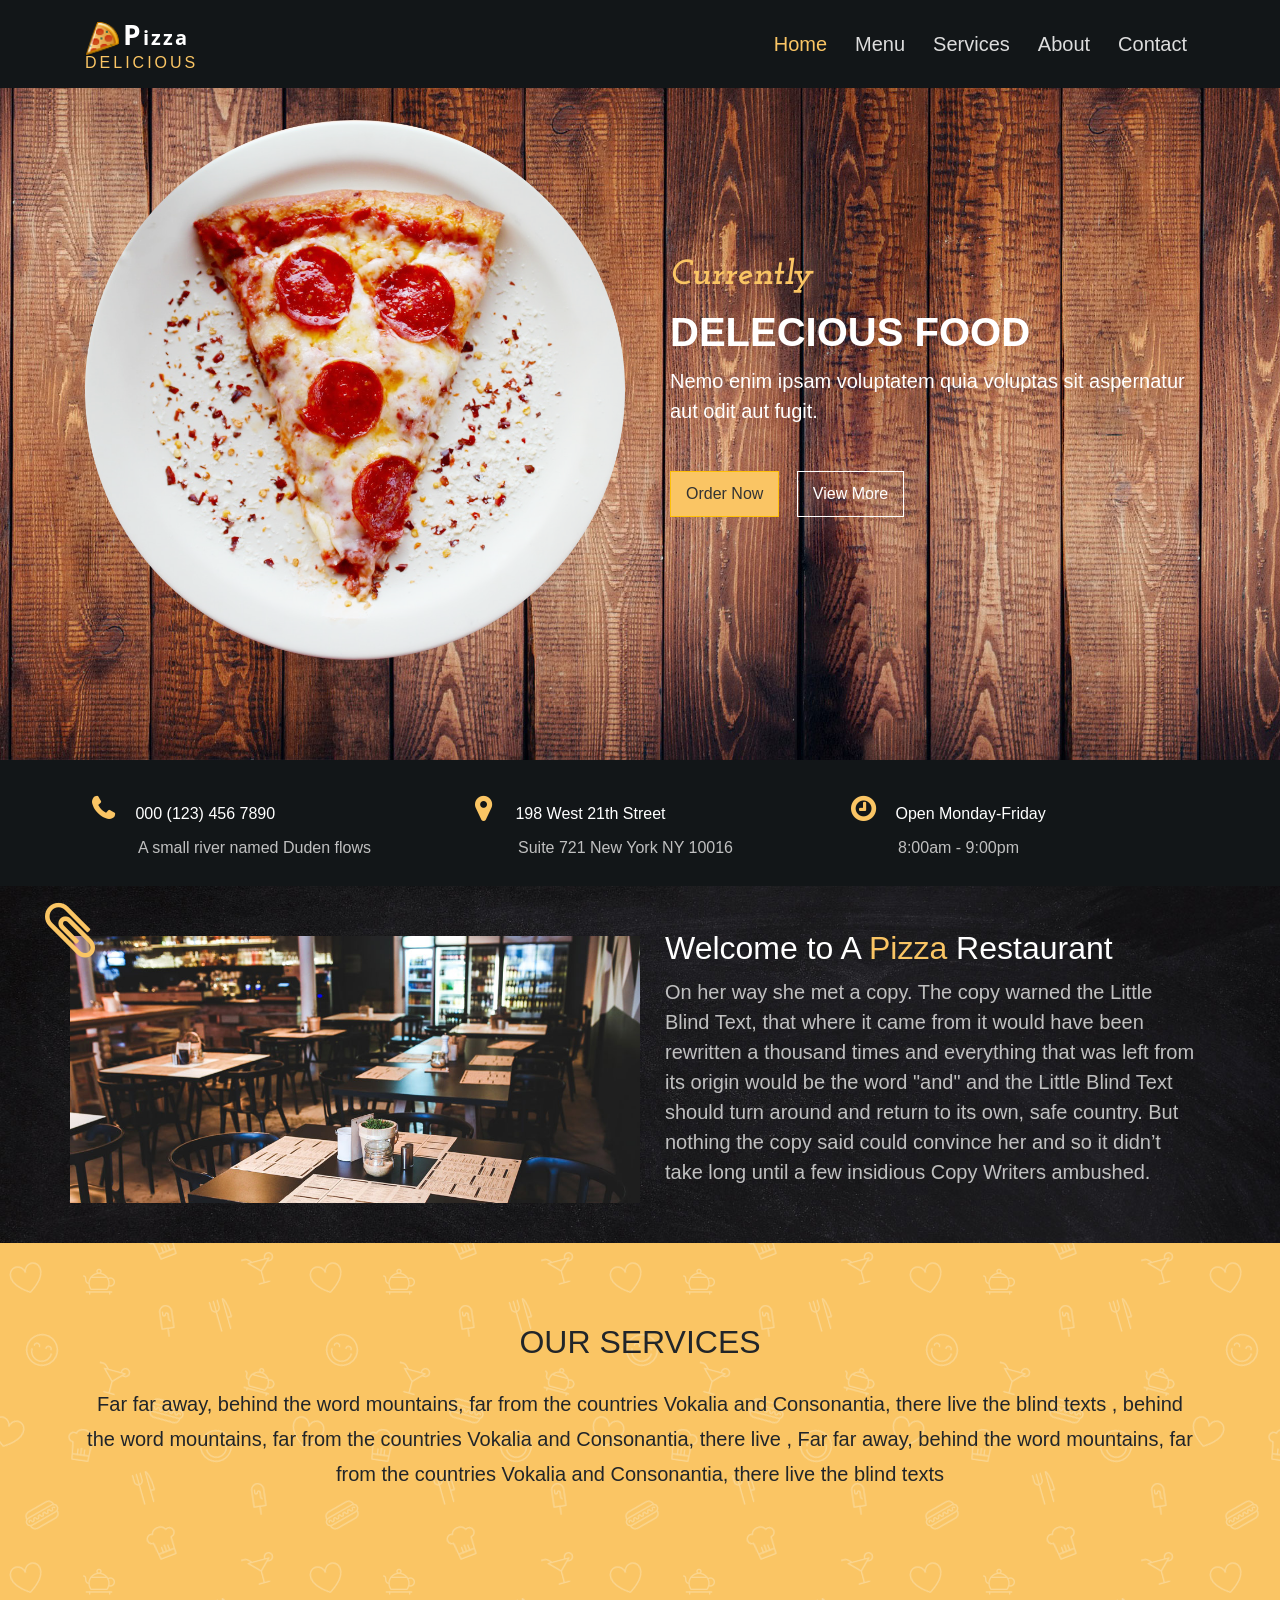
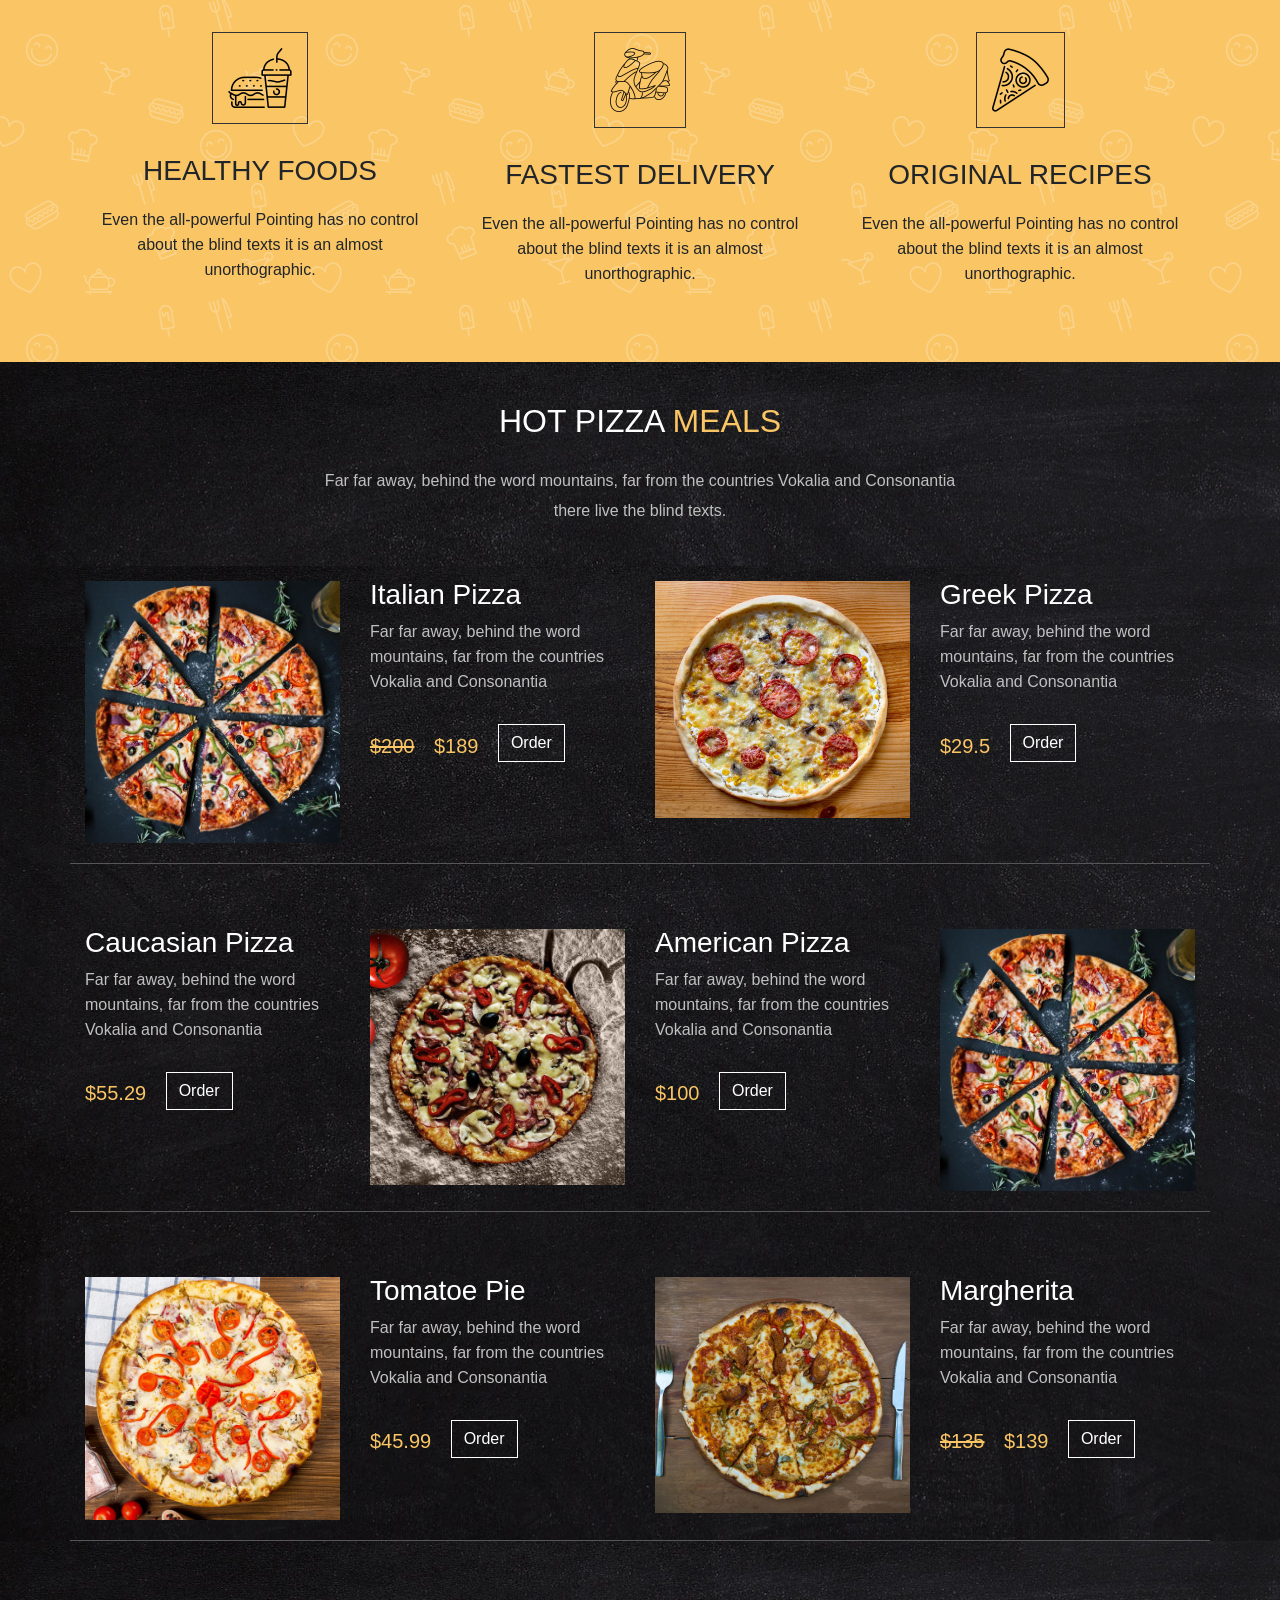
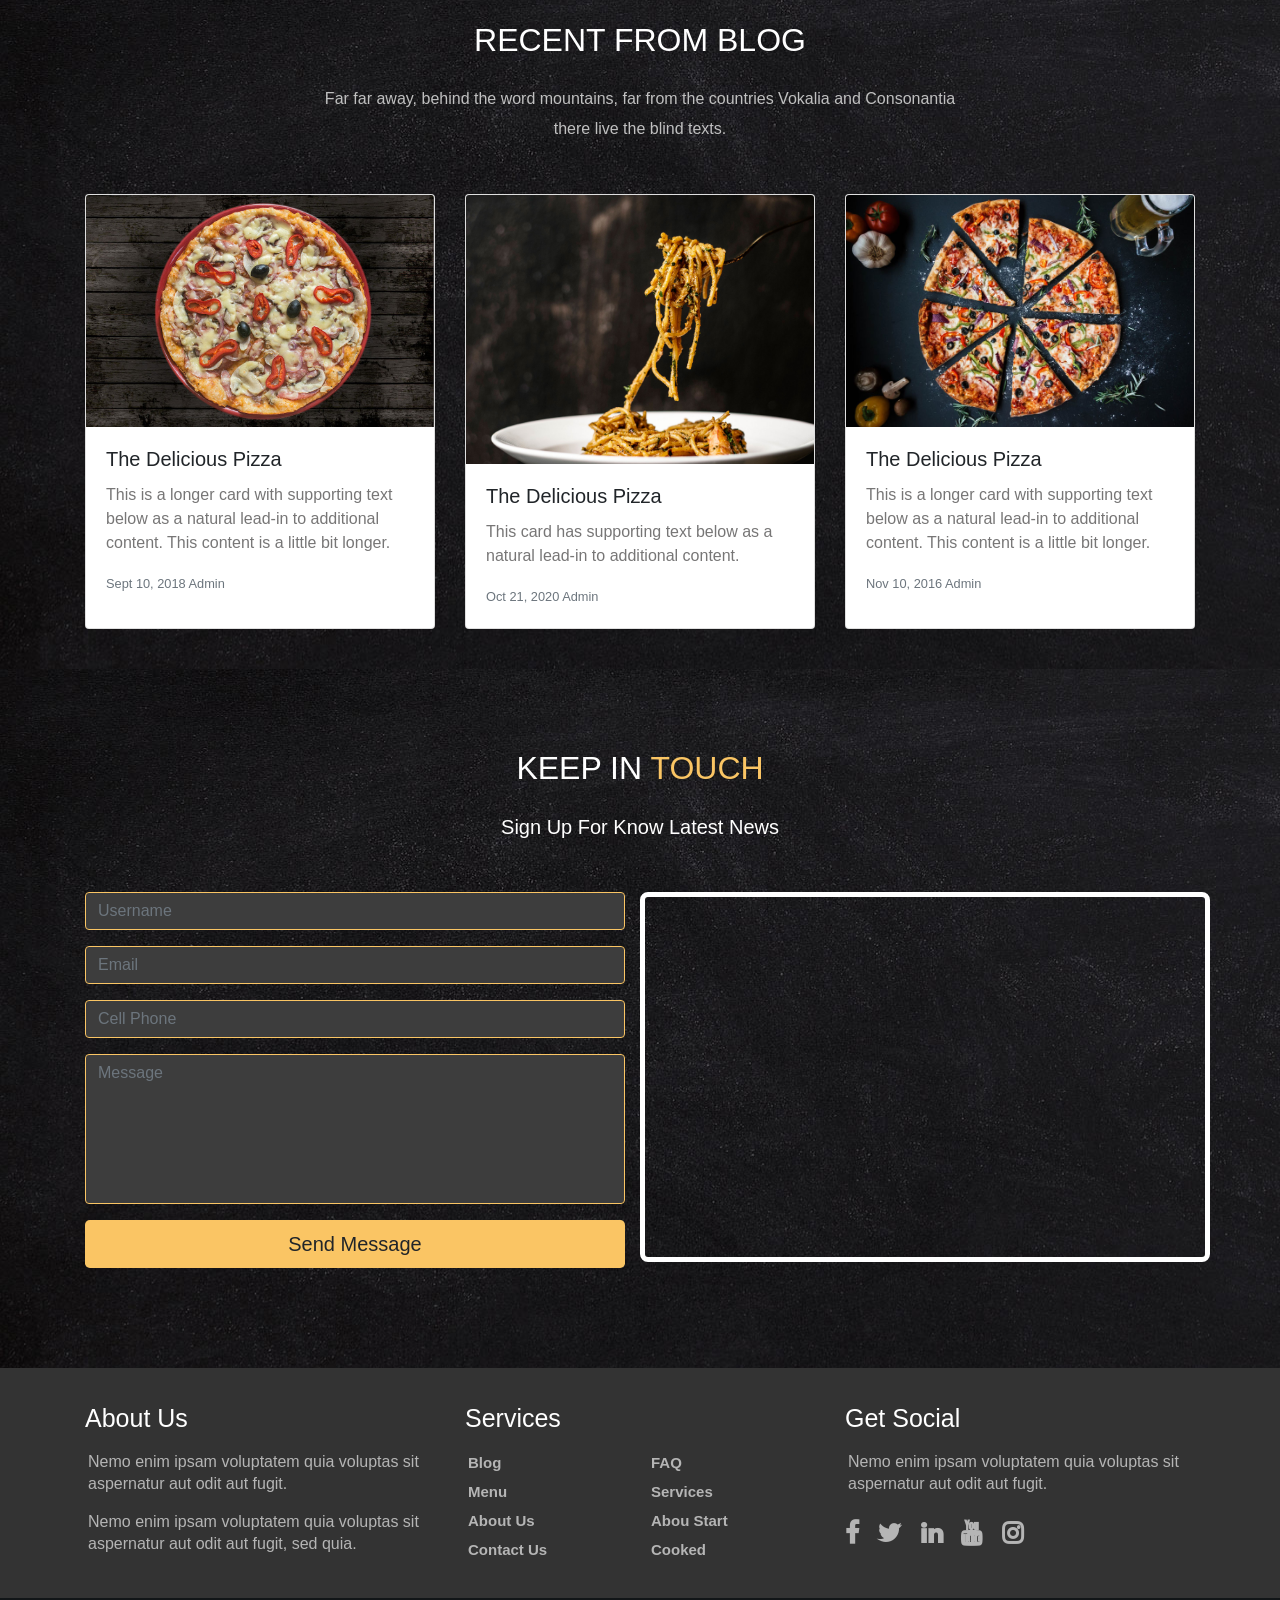
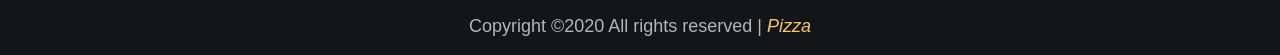
<file: index.html>
<!DOCTYPE html>
<html>
<head>
	<meta charset="UTF-8">
	<meta name="viewport" content="width=device-width, initial-scale=1, shrink-to-fit=no">
	<title>Pizza</title>
	<link rel="stylesheet" href="css/bootstrap.min.css">
	<link rel="stylesheet" href="css/font-awesome.min.css">
	<link rel="stylesheet" href="css/style.css">
	<link rel="stylesheet" href="css/media.css">
	<link href="https://fonts.googleapis.com/css?family=Open+Sans:400,700i&display=swap" rel="stylesheet">
	<link href="https://fonts.googleapis.com/css?family=Josefin+Slab&display=swap" rel="stylesheet">  
</head>
<body>
	                                <!--Start NavBar -->
<nav class="navbar navbar-expand-lg fixed-top">
 <div class="container">
  <a class="navbar-brand" href="index.html" >
  	 
  		<img src="images/brand-02.png" alt="logo-img" style="width:35px; height: 35px;">
  	 
  	<span><span class="brand-name">P</span>izza</span>
  	
  	<small>DELICIOUS</small>
  </a>

  <button class="navbar-toggler" type="button" data-toggle="collapse" data-target="#mainnav" aria-controls="navbarSupportedContent" aria-expanded="false" aria-label="Toggle navigation">
    <span class="text-center">MENU</span>
  </button>


  <div class="collapse navbar-collapse" id="mainnav">
    <ul class="navbar-nav ml-auto">

      <li class="nav-item active">
        <a class="nav-link" href="index.html">Home <span class="sr-only">(current)</span></a>
      </li>

      <li class="nav-item">
        <a class="nav-link" href="menu.html">Menu</a>
      </li>

     <li class="nav-item">
        <a class="nav-link" href="services.html">Services</a>
      </li>

      <li class="nav-item">
        <a class="nav-link" href="about-us.html">About</a>
      </li>
       
       <li class="nav-item">
        <a class="nav-link" href="contact.html">Contact</a>
      </li>

     </ul>
     
  </div>
</div>
</nav>
                                          <!--End NavBar -->
                                          <!--Start Slider -->
  <div id="carouselExampleFade" class="carousel slide carousel-fade" data-ride="carousel">

  <div class="carousel-inner">

    <div class="carousel-item active">
    	<div class="container">
    		<div class="row">
    			<div class="col-md-6 col-xs-12">
    				<img src="images/bg_2.png" class="d-block w-100" alt="PIC-01">
    				
    			</div>

    			<div class="slider-info col-md-6 col-xs-12">

    				<span>Currently</span>
    				<h1>DELECIOUS FOOD</h1>
    				<p class="lead">Nemo enim ipsam voluptatem quia voluptas sit aspernatur aut odit aut fugit.</p>
    				<button type="button" class="btn btn-warning">Order Now</button>
    				<button type="button" class="btn btn-outline-warning">View More</button>
    				
    			</div>
       
       
            </div>
        </div>

    </div>

    <div class="carousel-item">
      <div class="container">
    		<div class="row">
    			



    			<div class="col-md-6 col-xs-12">
    				<img src="images/bg_1.png" class="d-block w-100" alt="PIC-02">
    				
    			</div>
    			<div class="slider-info col-md-6 col-xs-12">
    				<span>Delicious</span>
    				<h1>ITALIAN FOOD</h1>
    				<p class="lead">voluptatem quia voluptas sit aspernatur aut odit aut fugit, sed quia consequuntur magni.</p>
    				<button type="button" class="btn btn-warning">Order Now</button>
    				<button type="button" class="btn btn-outline-warning">View More</button>
    				
    			</div>
       
       
            </div>
        </div>
    </div>
  </div>
</div>
    
                                          <!--End Slider -->
 
<div class="appointment">                                         <!--Start Section Appientment-->
<div class="container">
  <div class="row">
    <div class="col-md">

      <i class="fa fa-phone fa-fw"></i>

       
      <span>000 (123) 456 7890</span>
      <p>A small river named Duden flows</p>
      
    </div>

    <div class="col-md">
      <i class="fa fa-map-marker fa-fw"></i>

      <span>198 West 21th Street</span>
      <p>Suite 721 New York NY 10016</p>

    </div>

    <div class="col-md">
      <i class="fa fa-clock-o fa-fw"></i>
      
      <span>Open Monday-Friday</span>
      <p>8:00am - 9:00pm</p>

    </div>

  </div>
</div>

</div>
                                   <!--End Section Appoientment-->
                                   <!--Start About-Us Section-->
    <div class="about-us">
    	<div class="container">
    		<div class="row">
    			<div class="col-md-6 about-img">

    				 <div>
    				 	<i class="fa fa-paperclip fa-4x wow fadeInLeft" data-wow-delay="0.4s"></i>
    				 </div>
    				 

    			</div>



               <div class="col-md-6">
               	<div class="info">
               	<h2 class="wow fadeInRight">Welcome to A <span>Pizza</span> Restaurant</h2>
               	<p class="lead wow fadeInRight "data-wow-delay="0.3s"
               	>On her way she met a copy. The copy warned the Little Blind Text, that where it came from it would have been rewritten a thousand times and everything that was left from its origin would be the word "and" and the Little Blind Text should turn around and return to its own, safe country. But nothing the copy said could convince her and so it didn’t take long until a few insidious Copy Writers ambushed.</p>
               </div>

    			</div>

   </div>
 </div>
</div> 
                                       <!--End About-Us Section-->
                                       <!--Start Section Our Services-->
  <div class="our-service">
  <div class="container our-service-header">
    <h2 class="text-center">Our Services</h2>
    <p class="text-center lead">
    Far far away, behind the word mountains, far from the countries Vokalia and Consonantia, there live the blind texts , behind the word mountains, far from the countries Vokalia and Consonantia, there live , Far far away, behind the word mountains, far from the countries Vokalia and Consonantia, there live the blind texts</p>
   </div>

   
   <div class="container">
    <div class="row">
      <div class="col-md-4">
        <div>
        <div class="icon">
          <img src="images/icon-03.png" alt="Healthy Food">
        </div>
        <h3>Healthy Foods</h3>
        <p class="wow slideInUp">Even the all-powerful Pointing has no control about the blind texts it is an almost unorthographic.</p>
      </div>

    </div>



      <div class="col-md-4">
        <div>
        <div class="icon">
          <img src="images/icon-02.png" alt="Healthy Food">
        </div>
        <h3>Fastest Delivery</h3>
        <p class="wow slideInUp"data-wow-delay="0.1s">Even the all-powerful Pointing has no control about the blind texts it is an almost unorthographic.</p>
      </div>
      </div>



      <div class="col-md-4">
        <div>
        <div class="icon">
          <img src="images/icon-01.png" alt="Healthy Food">
        </div>
        <h3>Original Recipes</h3>
        <p class="wow slideInUp" data-wow-delay="0.2s">Even the all-powerful Pointing has no control about the blind texts it is an almost unorthographic.</p>
      </div>
      </div>

 </div>
</div>


</div>
                              <!--End Section Our Services-->
                              <!-- ## -->
  <div class="text-center info-meal">
    <h2>Hot Pizza <span>Meals</span></h2>
    <p>Far far away, behind the word mountains, far from the countries Vokalia and Consonantia<br /> there live the blind texts.</p>
  </div>
                              <!-- ## -->
                              <!-- Start Section Menu -->
  <div class="main-menu">
    <!--Start Row One-->
  <div class="container">
    <div class="row">

      <div class="col-md-6">

          <div class="row">

            <div class="col menu-img">
              <img class="img-fluid"src="images/pizza-1.jpg" alt="Pizza-Img">
            </div>

            <div class="col menu-info">
              <h3>Italian Pizza</h3>
              <p>Far far away, behind the word mountains, far from the countries Vokalia and Consonantia </p>
              <span><del>$200</del></span>
              <span>$189</span>
              <button type="button" class="btn btn-outline-warning">Order</button>
            </div>
          </div>

      </div>
<div class="col-md-6">
      <div class="row">
            <div class="col menu-img">
              <img class="img-fluid"src="images/pizza-2.jpg" alt="Pizza-Img">
            </div>

            <div class="col menu-info">
              <h3>Greek Pizza</h3>
              <p class="wow fadeInRight">Far far away, behind the word mountains, far from the countries Vokalia and Consonantia </p>
              <span>$29.5</span>
              <button type="button" class="btn btn-outline-warning">Order</button>
            </div>
          </div>
      </div>
</div>
</div>
                              <!--End Row One-->
                              <!--Start Row Two-->

<div class="container">
    <div class="row">

      <div class="col-md-6">

          <div class="row">

            <div class="col menu-info">
              <h3>Caucasian Pizza</h3>
              <p class="wow fadeInLeft">Far far away, behind the word mountains, far from the countries Vokalia and Consonantia </p>
              <span>$55.29</span>
              <button type="button" class="btn btn-outline-warning">Order</button>
            </div>

            <div class="col menu-img">
              <img class="img-fluid"src="images/pizza-4.jpg" alt="Pizza-Img">
            </div>

            


          </div>

      </div>

 <div class="col-md-6">
      <div class="row">

            <div class="col menu-info">
              <h3>American Pizza</h3>
              <p>Far far away, behind the word mountains, far from the countries Vokalia and Consonantia </p>
              <span>$100</span>
              <button type="button" class="btn btn-outline-warning">Order</button>
            </div>
            <div class="col menu-img">
              <img class="img-fluid"src="images/pizza-1.jpg" alt="Pizza-Img">
            </div>

            

          </div>
      </div>

</div>
</div>
                             <!--End Row Two-->
                             <!--Start Row Three-->



<div class="container">
    <div class="row">

      <div class="col-md-6">

          <div class="row">
            <div class="col menu-img">
              <img class="img-fluid"src="images/pizza-7.jpg" alt="Pizza-Img">
            </div>

            <div class="col menu-info">
              <h3>Tomatoe Pie</h3>
              <p>Far far away, behind the word mountains, far from the countries Vokalia and Consonantia </p>
              <span>$45.99</span>
              <button type="button" class="btn btn-outline-warning">Order</button>
            </div>
          </div>

      </div>





     <div class="col-md-6">
      <div class="row">
            <div class="col menu-img">
              <img class="img-fluid"src="images/pizza-8.jpg" alt="Pizza-Img">
            </div>

            <div class="col menu-info">
              <h3>Margherita</h3>
              <p class="wow fadeInRight">Far far away, behind the word mountains, far from the countries Vokalia and Consonantia </p>
              <span><del>$135</del></span>
              <span>$139</span>
              <button type="button" class="btn btn-outline-dark">Order</button>
            </div>
          </div>
      </div>

</div>
</div>
                                 <!--End Row Three-->
</div>


                              <!--End Section Menu -->
                              <!--Start Blog Section-->
<div class="info-blog">
  <div class="info">
  <h2>Recent from blog</h2>
  <p>Far far away, behind the word mountains, far from the countries Vokalia and Consonantia<br />
     there live the blind texts.</p>
  </div>
  <div class="container">

    <div class="card-deck ">
  <div class="card">
    <img src="images/pizza-3.jpg" class="card-img-top" alt="PIC-01">
    <div class="card-body">
      <h5 class="card-title">The Delicious Pizza</h5>
      <p class="card-text">This is a longer card with supporting text below as a natural lead-in to additional content. This content is a little bit longer.</p>
      <p class="card-text">
        <small class="text-muted">Sept 10, 2018 Admin</small></p>
    </div>

  </div>
  <div class="card">
    <img src="images/image_2.jpg" class="card-img-top" alt="PIC-02">
    <div class="card-body">
      <h5 class="card-title">The Delicious Pizza</h5>
      <p class="card-text">This card has supporting text below as a natural lead-in to additional content.</p>
      <p class="card-text">
        <small class="text-muted">Oct 21, 2020 Admin</small></p>
    </div>
  </div>
  <div class="card">
    <img src="images/image_3.jpg" class="card-img-top" alt="PIC-03">
    <div class="card-body">
      <h5 class="card-title">The Delicious Pizza</h5>
      <p class="card-text">This is a longer card with supporting text below as a natural lead-in to additional content. This content is a little bit longer.</p>
      <p class="card-text">
        <small class="text-muted">Nov 10, 2016 Admin</small></p>
    </div>
  </div>
</div>
</div>

</div>
                         <!--End Blog Section-->
                         <!-- Start Section Subscribe -->
<div class="subscribe text-center">
  <div class="container">

    <h2>Keep In <span>Touch</span></h2>
    <p class="lead">Sign Up For Know Latest News</p>

    <div class="contact-us row">
        <div class="col-md-6 sub-info">
          <form class="role" method="post">


                       <div class="field form-group">      
                        <input type="text" class="form-control input-lg" placeholder="Username">
                        </div>

                        <div class="field form-group">
                        <input type="text" class="form-control input-lg" placeholder="Email">
                        </div>

                        <div class="field form-group">
                        <input type="text" class="form-control input-lg" placeholder="Cell Phone">
                        </div>


                        <div class="field form-group">
                        <textarea class="form-control input-lg" placeholder="Message"></textarea>
                        </div>
                        
                       <button type="submit" class="btn  btn-lg btn-block">
                       Send Message</button>

                        </form>
        </div>




        <div class="col-md-6 location">
           
                <iframe src="https://www.google.com/maps/embed?pb=!1m18!1m12!1m3!1d3647.3030413476204!2d100.5641230193719!3d13.757206847615207!2m3!1f0!2f0!3f0!3m2!1i1024!2i768!4f13.1!3m3!1m2!1s0x0%3A0xf51ce6427b7918fc!2sG+Tower!5e0!3m2!1sen!2sth!4v1510722015945" style="border:0; height:100%; width:100%" allowfullscreen=""></iframe>

 </div>

</div>

</div>
</div>
                      <!-- End Section Subscribe -->
                      <!-- Start Section Footer -->
  <div class="footer">
    <div class="container">
      <div class="row">
        
         <div class="col-lg-4 col-md-6">
           <h4>About Us</h4>
           <p>Nemo enim ipsam voluptatem quia voluptas sit
                        aspernatur aut odit aut fugit.</p>
           <p>Nemo enim ipsam voluptatem quia voluptas sit
                        aspernatur aut odit aut fugit, sed quia.</p>

         </div>

         <div class="col-lg-4 col-md-6">
          <h4>Services</h4>
          <ul class="list-unstyled foot-link">
            <li><a href="#">Blog</a></li>
            <li><a href="#">Menu</a></li>
            <li><a href="#">About Us</a></li>
            <li><a href="#">Contact Us</a></li>
            <li><a href="#">FAQ</a></li>
            <li><a href="#">Services</a></li>
            <li><a href="#">Abou Start</a></li>
            <li><a href="#">Cooked</a></li>
             
            
          </ul>
        </div>



          <div class="col-lg-4 col-md-6 social-link ">
            <h4>Get Social</h4>
            <p>Nemo enim ipsam voluptatem quia voluptas sit
                        aspernatur aut odit aut fugit.</p>
            <ul class="list-unstyled list-inline wow slideInUp">
              <li>
                <a href="#"><i class="fa fa-facebook"></i></a>
              </li>
              <li>
                <a href="#"><i class="fa fa-twitter"></i></a>
              </li>
              <li>
                <a href="#"><i class="fa fa-linkedin"></i></a>
              </li>
              <li>
                <a href="#"><i class="fa fa-youtube"></i></a>
              </li>
              <li>
                <a href="#"><i class="fa fa-instagram"></i></a>
              </li>
              </ul>


</div>
</div>
  </div>

     <div class="copyright text-center">
          Copyright &copy;2020 All rights reserved | 
           
          <span>Pizza</span>
            
          
     </div>

  </div>


                      <!-- End Section Footer -->
                      <!-- Start Scroll To Top -->
  <div class="scroll-top" id="scroll-top">
       <!--<i class="fa fa-chevron-up fa-3x"></i>-->
       <img src="images/scroll-top.png" class="hvr-rotate ">
       <span>TOP</span>
  </div>
                      <!-- End Scroll To Top   -->


<script src="js/jquery.js"></script>
<script src="js/popper.min.js"></script>
<script src="js/bootstrap.min.js"></script>
<script src="js/plugin.js"></script>
<script src="js/wow.min.js"></script>
<script>new WOW().init();</script>
</body>
</html>
</file>
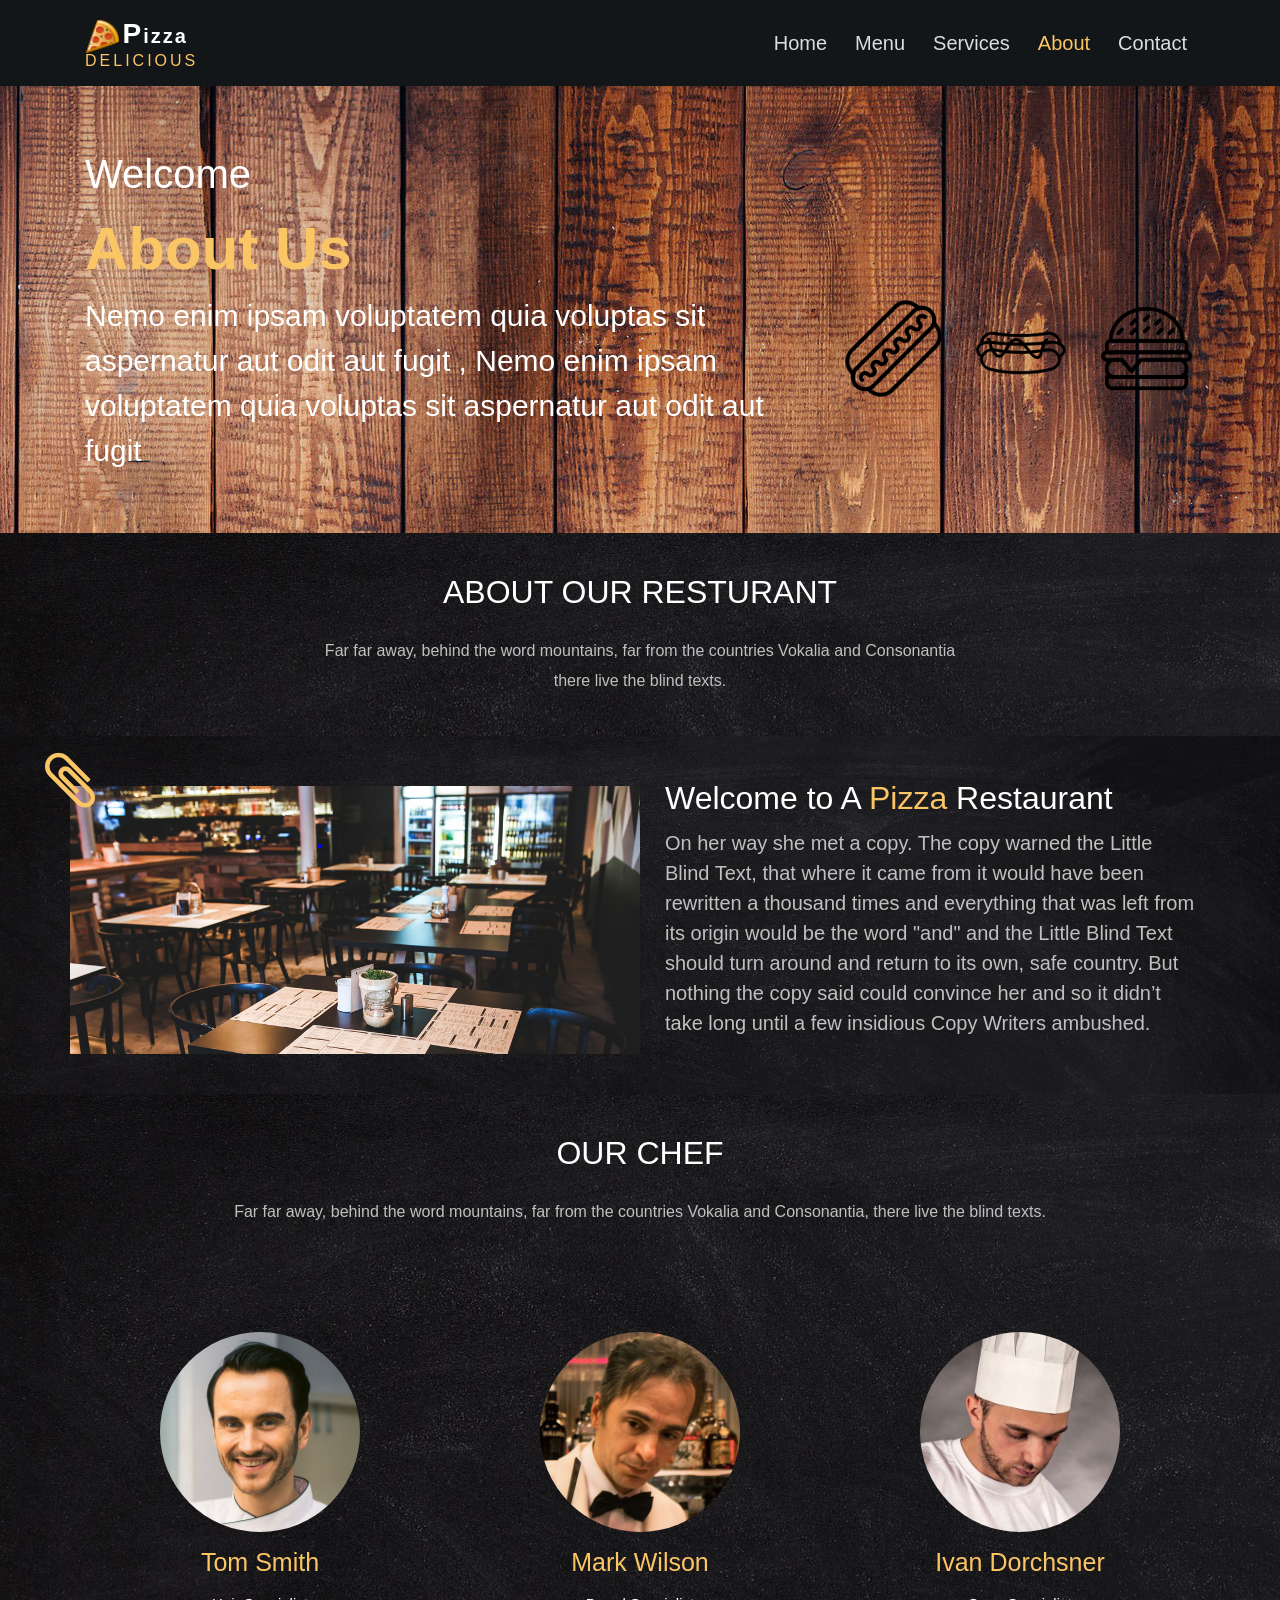
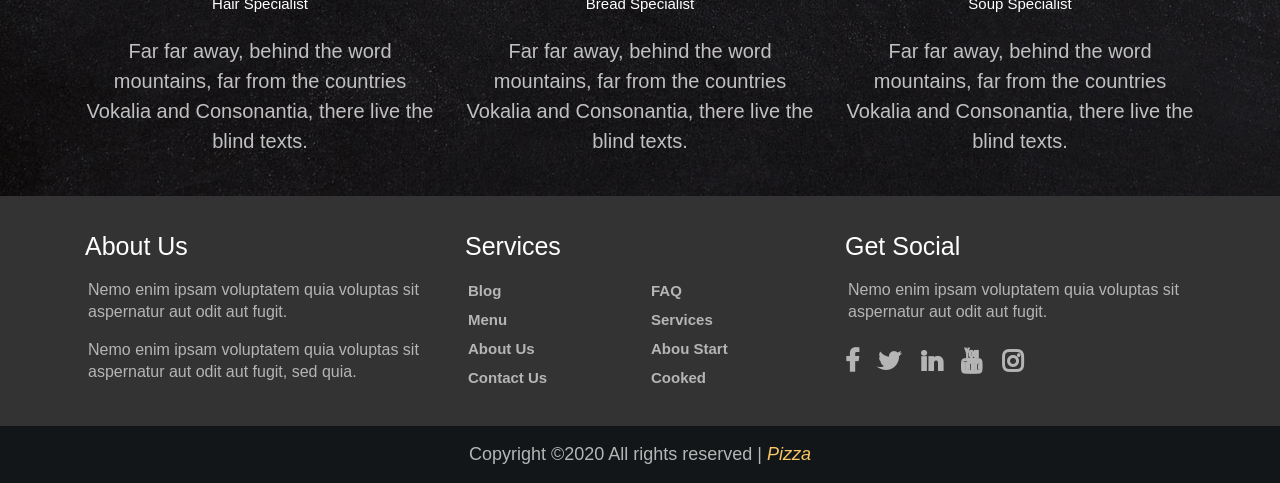
<file: about-us.html>
<!DOCTYPE html>
<html>
<head>
	<meta charset="UTF-8">
	<meta name="viewport" content="width=device-width, initial-scale=1, shrink-to-fit=no">
	<title>Pizza</title>
	<link rel="stylesheet" href="css/bootstrap.min.css">
	<link rel="stylesheet" href="css/font-awesome.min.css">
	<link rel="stylesheet" href="css/style.css">
	<link rel="stylesheet" href="css/style-pages.css">
	<link rel="stylesheet" href="css/media.css">
	 
</head>
<body>
	                                <!--Start NavBar -->
<nav class="navbar navbar-expand-lg fixed-top">
 <div class="container">
  <a class="navbar-brand" href="index.html" >
  	 
  		<img src="images/brand-02.png" alt="logo-img" style="width:35px; height: 35px;">
  	 
  	<span><span class="brand-name">P</span>izza</span>
  	
  	<small>DELICIOUS</small>
  </a>

  <button class="navbar-toggler" type="button" data-toggle="collapse" data-target="#mainnav" aria-controls="navbarSupportedContent" aria-expanded="false" aria-label="Toggle navigation">
    <span class="text-center">MENU</span>
  </button>


  <div class="collapse navbar-collapse" id="mainnav">
    <ul class="navbar-nav ml-auto">

      <li class="nav-item">
        <a class="nav-link" href="index.html">Home <span class="sr-only">(current)</span></a>
      </li>

      <li class="nav-item">
        <a class="nav-link" href="menu.html">Menu</a>
      </li>

     <li class="nav-item">
        <a class="nav-link" href="services.html">Services</a>
      </li>

      <li class="nav-item active">
        <a class="nav-link" href="about-us.html">About</a>
      </li>
       
       <li class="nav-item">
        <a class="nav-link" href="contact.html">Contact</a>
      </li>

     </ul>
     
  </div>
</div>
</nav>
                                          <!--End NavBar -->
                                          <!--Start Header-->
  <div class="ser-header">
  	<div class="container">
  		<div class="row">
  			<div class="info col-lg-8">
  				<h3>Welcome</h3>
  				<h2>About Us</h2>
  				<p class="lead">Nemo enim ipsam voluptatem quia voluptas sit aspernatur aut odit aut fugit , Nemo enim ipsam voluptatem quia voluptas sit aspernatur aut odit aut fugit</p>
  			</div>


  			<div class="col-lg-4">
  				<div class="row">
  					 
  						 <img class="col-lg-4 wow fadeInDownBig hvr-grow" 
  						      src="images/icon/icon-07.png">

  						 <img class="col-lg-4 wow fadeInDownBig hvr-grow"
  						      data-wow-delay="0.3s"
                              src="images/icon/icon-08.png">
  						 <img class="col-lg-4 wow fadeInRight hvr-grow" src="images/icon/icon-03.png">
  					 
  				</div>



  			</div>
</div>
</div>
</div>
                                          <!--End Header-->
                                          <!-- ## -->
  <div class="text-center info-meal">
    <h2>About Our Resturant</h2>
    <p>Far far away, behind the word mountains, far from the countries Vokalia and Consonantia<br /> there live the blind texts.</p>
  </div>
                                           <!-- ## -->
                                           <!--Start About-Us Section-->
    <div class="about-us">
    	<div class="container">
    		<div class="row">
    			<div class="col-md-6 about-img">

    				 <div>
    				 	<i class="fa fa-paperclip fa-4x wow fadeInLeft" data-wow-delay="0.4s"></i>
    				 </div>
    				 

    			</div>



               <div class="col-md-6">
               	<div class="info">
               	<h2 class="wow fadeInRight">Welcome to A <span>Pizza</span> Restaurant</h2>
               	<p class="lead wow fadeInRight "data-wow-delay="0.3s"
               	>On her way she met a copy. The copy warned the Little Blind Text, that where it came from it would have been rewritten a thousand times and everything that was left from its origin would be the word "and" and the Little Blind Text should turn around and return to its own, safe country. But nothing the copy said could convince her and so it didn’t take long until a few insidious Copy Writers ambushed.</p>
               </div>

    			</div>

   </div>
 </div>
</div> 
                                       <!--End About-Us Section-->
                                       <!--Start Section Meet Our Team -->
<div class="our-team">
	
	 <div class="text-center info-meal">
		<h2>Our Chef</h2>
		<p>Far far away, behind the word mountains, far from the countries Vokalia and Consonantia, there live the blind texts.</p>
	</div>
	  <div class="container">
		<div class="row">
			<div class="team-info col-md-4 text-center">
				<img class="rounded-circle"
				     src="images/person_1.jpg" alt="chef-img-01" style="width:200px; height:200px;">
				<a href="#"><h3>Tom Smith</h3></a>
				<span>Hair Specialist</span>
				<p class="lead">Far far away, behind the word mountains, far from the countries Vokalia and Consonantia, there live the blind texts.</p>
				 

			</div>

			<div class="team-info col-md-4 text-center">
				<img class="rounded-circle"
				     src="images/person_3.jpg" alt="chef-img-01" style="width:200px; height:200px;">
				<a href="#"><h3>Mark Wilson</h3></a>
				<span>Bread Specialist</span>
				<p class="lead">Far far away, behind the word mountains, far from the countries Vokalia and Consonantia, there live the blind texts.</p>
			</div>
			
			<div class="team-info col-md-4 text-center">
				<img class="rounded-circle"
				     src="images/person_4.jpg" alt="chef-img-01" style="width:200px; height:200px;">
				<a href="#"><h3>Ivan Dorchsner</h3></a>
				<span>Soup Specialist</span>
				<p class="lead">Far far away, behind the word mountains, far from the countries Vokalia and Consonantia, there live the blind texts.</p>
			</div>

</div>
</div>
</div>

                                       <!--End Section Meet Our Team -->
                                       <!-- Start Section Footer -->
  <div class="footer">
    <div class="container">
      <div class="row">
        
         <div class="col-lg-4 col-md-6">
           <h4>About Us</h4>
           <p>Nemo enim ipsam voluptatem quia voluptas sit
                        aspernatur aut odit aut fugit.</p>
           <p>Nemo enim ipsam voluptatem quia voluptas sit
                        aspernatur aut odit aut fugit, sed quia.</p>

         </div>

         <div class="col-lg-4 col-md-6">
          <h4>Services</h4>
          <ul class="list-unstyled foot-link">
            <li><a href="#">Blog</a></li>
            <li><a href="#">Menu</a></li>
            <li><a href="#">About Us</a></li>
            <li><a href="#">Contact Us</a></li>
            <li><a href="#">FAQ</a></li>
            <li><a href="#">Services</a></li>
            <li><a href="#">Abou Start</a></li>
            <li><a href="#">Cooked</a></li>
             
            
          </ul>
        </div>



          <div class="col-lg-4 col-md-6 social-link ">
            <h4>Get Social</h4>
            <p>Nemo enim ipsam voluptatem quia voluptas sit
                        aspernatur aut odit aut fugit.</p>
            <ul class="list-unstyled list-inline wow slideInUp">
              <li>
                <a href="#"><i class="fa fa-facebook"></i></a>
              </li>
              <li>
                <a href="#"><i class="fa fa-twitter"></i></a>
              </li>
              <li>
                <a href="#"><i class="fa fa-linkedin"></i></a>
              </li>
              <li>
                <a href="#"><i class="fa fa-youtube"></i></a>
              </li>
              <li>
                <a href="#"><i class="fa fa-instagram"></i></a>
              </li>
              </ul>

</div>
</div>
</div>

     <div class="copyright text-center">
          Copyright &copy;2020 All rights reserved | 
           
          <span>Pizza</span>
            
          
     </div>

  </div>


                      <!-- End Section Footer -->
                      <!-- Start Scroll To Top -->
  <div class="scroll-top" id="scroll-top">
       <!--<i class="fa fa-chevron-up fa-3x"></i>-->
       <img src="images/scroll-top.png" class="hvr-rotate ">
       <span>TOP</span>
  </div>
                      <!-- End Scroll To Top   -->




<script src="js/jquery.js"></script>
<script src="js/popper.min.js"></script>
<script src="js/bootstrap.min.js"></script>
<script src="js/plugin.js"></script>
<script src="js/wow.min.js"></script>
<script>new WOW().init();</script>
</body>
</html>
</file>
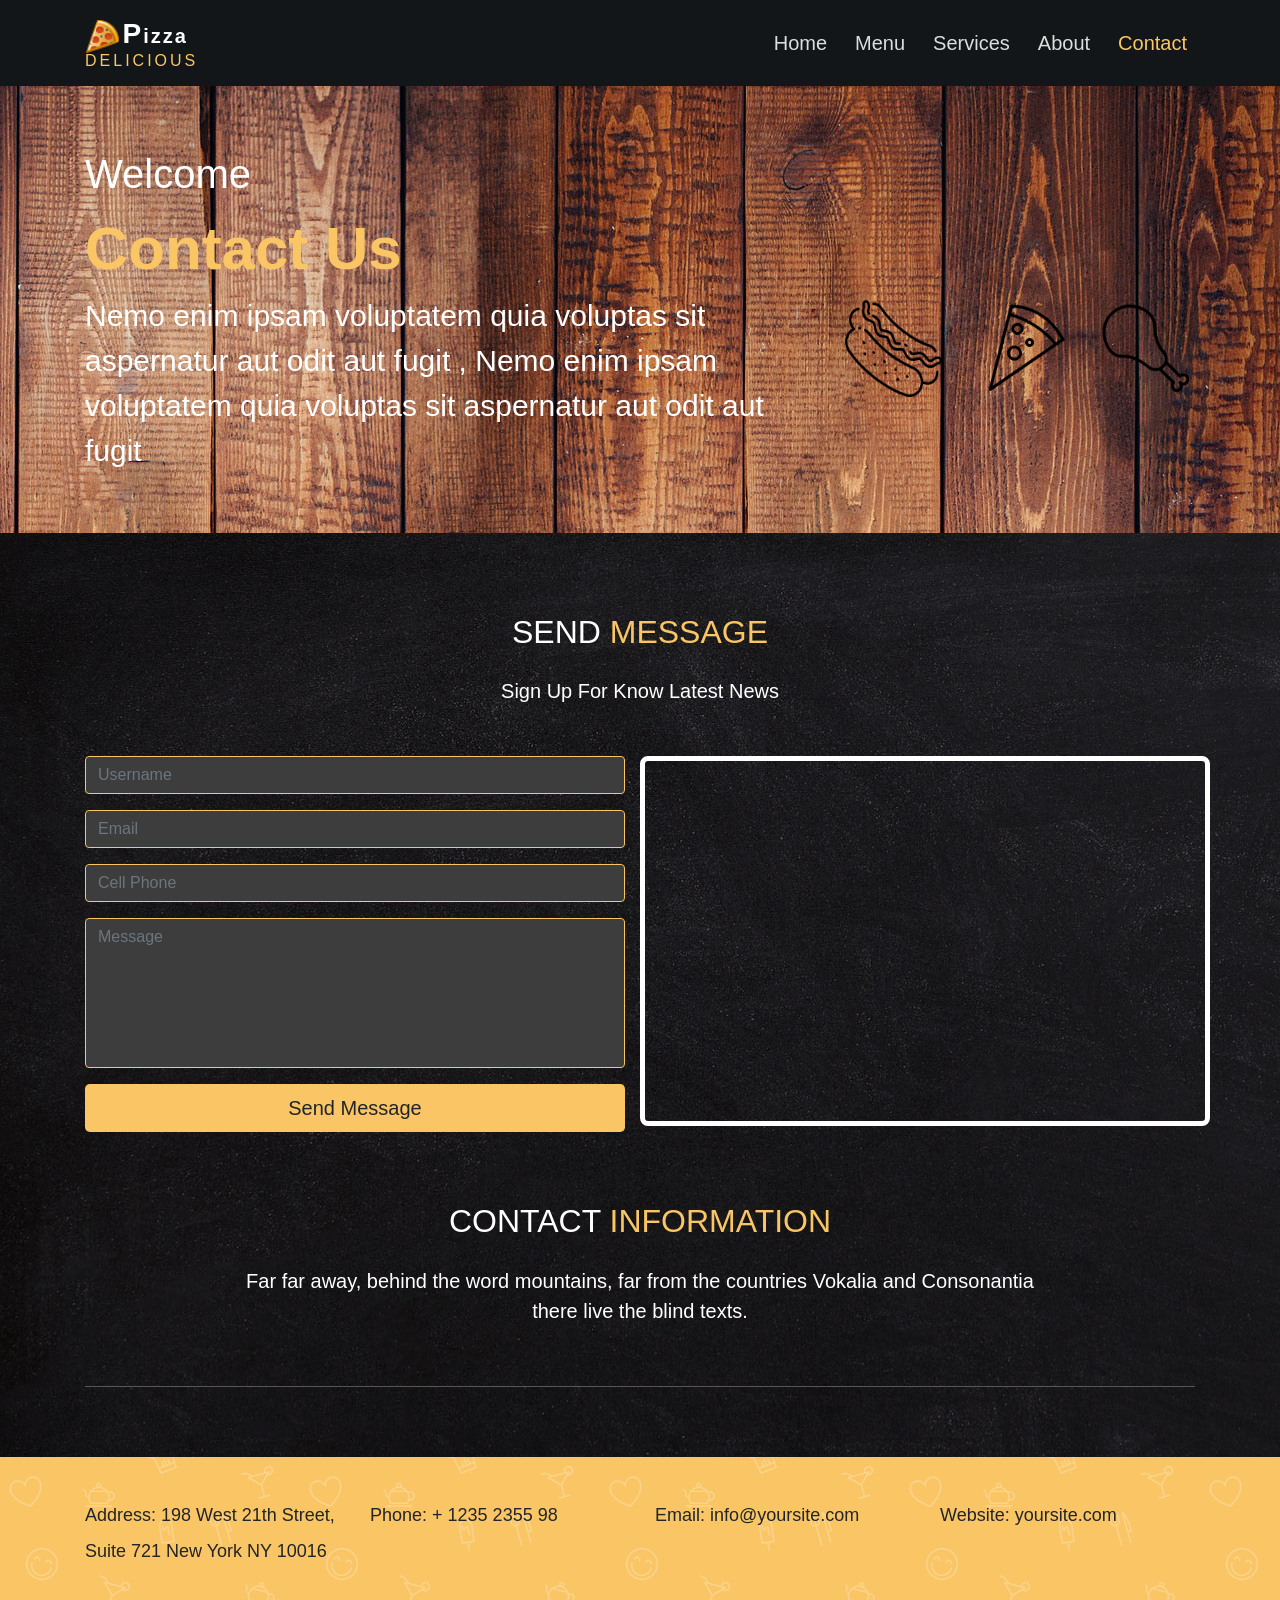
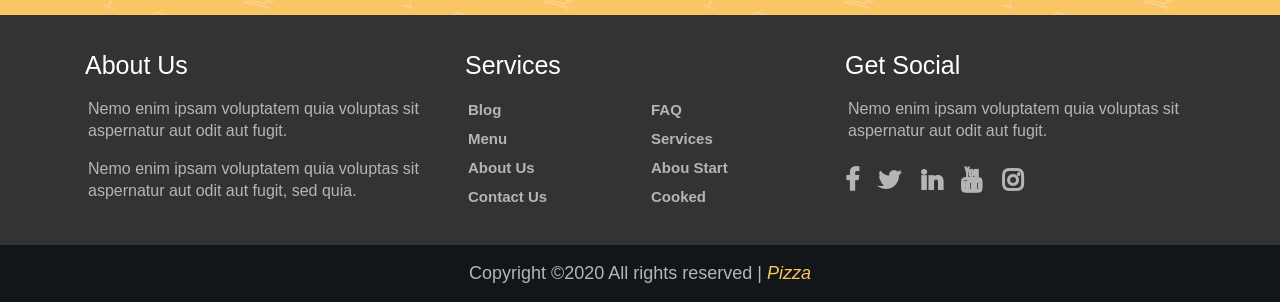
<file: contact.html>
<!DOCTYPE html>
<html>
<head>
	<meta charset="UTF-8">
	<meta name="viewport" content="width=device-width, initial-scale=1, shrink-to-fit=no">
	<title>Pizza</title>
	<link rel="stylesheet" href="css/bootstrap.min.css">
	<link rel="stylesheet" href="css/font-awesome.min.css">
	<link rel="stylesheet" href="css/style.css">
	<link rel="stylesheet" href="css/style-pages.css">
	<link rel="stylesheet" href="css/media.css">
</head>
<body>
	                                 <!--Start NavBar -->
<nav class="navbar navbar-expand-lg fixed-top">
 <div class="container">
  <a class="navbar-brand" href="index.html" >
  	 
  		<img src="images/brand-02.png" alt="logo-img" style="width:35px; height: 35px;">
  	 
  	<span><span class="brand-name">P</span>izza</span>
  	
  	<small>DELICIOUS</small>
  </a>

  <button class="navbar-toggler" type="button" data-toggle="collapse" data-target="#mainnav" aria-controls="navbarSupportedContent" aria-expanded="false" aria-label="Toggle navigation">
    <span class="text-center">MENU</span>
  </button>


  <div class="collapse navbar-collapse" id="mainnav">
    <ul class="navbar-nav ml-auto">

      <li class="nav-item">
        <a class="nav-link" href="index.html">Home <span class="sr-only">(current)</span></a>
      </li>

      <li class="nav-item">
        <a class="nav-link" href="menu.html">Menu</a>
      </li>

     <li class="nav-item">
        <a class="nav-link" href="services.html">Services</a>
      </li>

      <li class="nav-item">
        <a class="nav-link" href="about-us.html">About</a>
      </li>
       
       <li class="nav-item  active">
        <a class="nav-link" href="contact.html">Contact</a>
      </li>

     </ul>
     
  </div>
</div>
</nav>
                                          <!--End NavBar -->
                                          <!--Start Header-->
  <div class="ser-header">
  	<div class="container">
  		<div class="row">
  			<div class="info col-lg-8">
  				<h3>Welcome</h3>
  				<h2>Contact Us</h2>
  				<p class="lead">Nemo enim ipsam voluptatem quia voluptas sit aspernatur aut odit aut fugit , Nemo enim ipsam voluptatem quia voluptas sit aspernatur aut odit aut fugit</p>
  			</div>


  			<div class="col-lg-4">
  				<div class="row">
  					 
  						 <img class="col-lg-4 wow fadeInDownBig hvr-grow" 
  						      src="images/icon/icon-05.png">

  						 <img class="col-lg-4 wow fadeInDownBig hvr-grow"
  						      data-wow-delay="0.3s"
                              src="images/icon/icon-02.png">
  						 <img class="col-lg-4 wow fadeInRight hvr-grow" src="images/icon/icon-01.png">
  					 
  				</div>



  			</div>
</div>
</div>
</div>
                                          <!--End Header-->
                                          <!--Start Section Contact Us-->
                                           
<div class="subscribe text-center">
  <div class="container">

    <h2>Send <span>Message</span></h2>
    <p class="lead">Sign Up For Know Latest News</p>

    <div class="contact-us row">
        <div class="col-md-6 sub-info">
          <form class="role" method="post">


                       <div class="field form-group">      
                        <input type="text" class="form-control input-lg" placeholder="Username">
                        </div>

                        <div class="field form-group">
                        <input type="text" class="form-control input-lg" placeholder="Email">
                        </div>

                        <div class="field form-group">
                        <input type="text" class="form-control input-lg" placeholder="Cell Phone">
                        </div>


                        <div class="field form-group">
                        <textarea class="form-control input-lg" placeholder="Message"></textarea>
                        </div>
                        
                       <button type="submit" class="btn  btn-lg btn-block">
                       Send Message</button>

                        </form>
        </div>




        <div class="col-md-6 location">
           
                <iframe src="https://www.google.com/maps/embed?pb=!1m18!1m12!1m3!1d3647.3030413476204!2d100.5641230193719!3d13.757206847615207!2m3!1f0!2f0!3f0!3m2!1i1024!2i768!4f13.1!3m3!1m2!1s0x0%3A0xf51ce6427b7918fc!2sG+Tower!5e0!3m2!1sen!2sth!4v1510722015945" style="border:0; height:100%; width:100%" allowfullscreen=""></iframe>

          </div>


     </div>
                               <!-- ## -->
  <div class="contact-info text-center">
    <h2>Contact <span>Information</span></h2>
    <p class="lead">Far far away, behind the word mountains, far from the countries Vokalia and Consonantia<br /> there live the blind texts.</p>
  </div>
                              <!-- ## -->

     

   </div>
</div>

<div class="res-info">
<div class="container">
     <div class="row">
     	<div class="col-lg-3">
     		<p><span>Address:</span> 198 West 21th Street, Suite 721 New York NY 10016</p>
     	</div>
     	<div class="col-lg-3">
     		<p><span>Phone:</span> + 1235 2355 98</p>
     	</div>
     	<div class="col-lg-3">
     		<p><span>Email:</span> info@yoursite.com</p>
     	</div>
     	<div class="col-lg-3">
     		<p><span>Website:</span> yoursite.com</p>
     	</div>
     	 
     </div>
 </div>
</div>
                      
                            <!--End Section Contact Us-->
                            <!-- Start Section Footer -->
  <div class="footer">
    <div class="container">
      <div class="row">
        
         <div class="col-lg-4 col-md-6">
           <h4>About Us</h4>
           <p>Nemo enim ipsam voluptatem quia voluptas sit
                        aspernatur aut odit aut fugit.</p>
           <p>Nemo enim ipsam voluptatem quia voluptas sit
                        aspernatur aut odit aut fugit, sed quia.</p>

         </div>

         <div class="col-lg-4 col-md-6">
          <h4>Services</h4>
          <ul class="list-unstyled foot-link">
            <li><a href="#">Blog</a></li>
            <li><a href="#">Menu</a></li>
            <li><a href="#">About Us</a></li>
            <li><a href="#">Contact Us</a></li>
            <li><a href="#">FAQ</a></li>
            <li><a href="#">Services</a></li>
            <li><a href="#">Abou Start</a></li>
            <li><a href="#">Cooked</a></li>
             
            
          </ul>
        </div>



          <div class="col-lg-4 col-md-6 social-link ">
            <h4>Get Social</h4>
            <p>Nemo enim ipsam voluptatem quia voluptas sit
                        aspernatur aut odit aut fugit.</p>
            <ul class="list-unstyled list-inline wow slideInUp">
              <li>
                <a href="#"><i class="fa fa-facebook"></i></a>
              </li>
              <li>
                <a href="#"><i class="fa fa-twitter"></i></a>
              </li>
              <li>
                <a href="#"><i class="fa fa-linkedin"></i></a>
              </li>
              <li>
                <a href="#"><i class="fa fa-youtube"></i></a>
              </li>
              <li>
                <a href="#"><i class="fa fa-instagram"></i></a>
              </li>
              </ul>

</div>
</div>
</div>

     <div class="copyright text-center">
          Copyright &copy;2020 All rights reserved | 
           
          <span>Pizza</span>
            
          
     </div>

  </div>


                      <!-- End Section Footer -->
                      <!-- Start Scroll To Top -->
  <div class="scroll-top" id="scroll-top">
       <!--<i class="fa fa-chevron-up fa-3x"></i>-->
       <img src="images/scroll-top.png" class="hvr-rotate ">
       <span>TOP</span>
  </div>
                      <!-- End Scroll To Top   -->


<script src="js/jquery.js"></script>
<script src="js/popper.min.js"></script>
<script src="js/bootstrap.min.js"></script>
<script src="js/plugin.js"></script>
<script src="js/wow.min.js"></script>
<script>new WOW().init();</script>
</body>
</html>
</file>
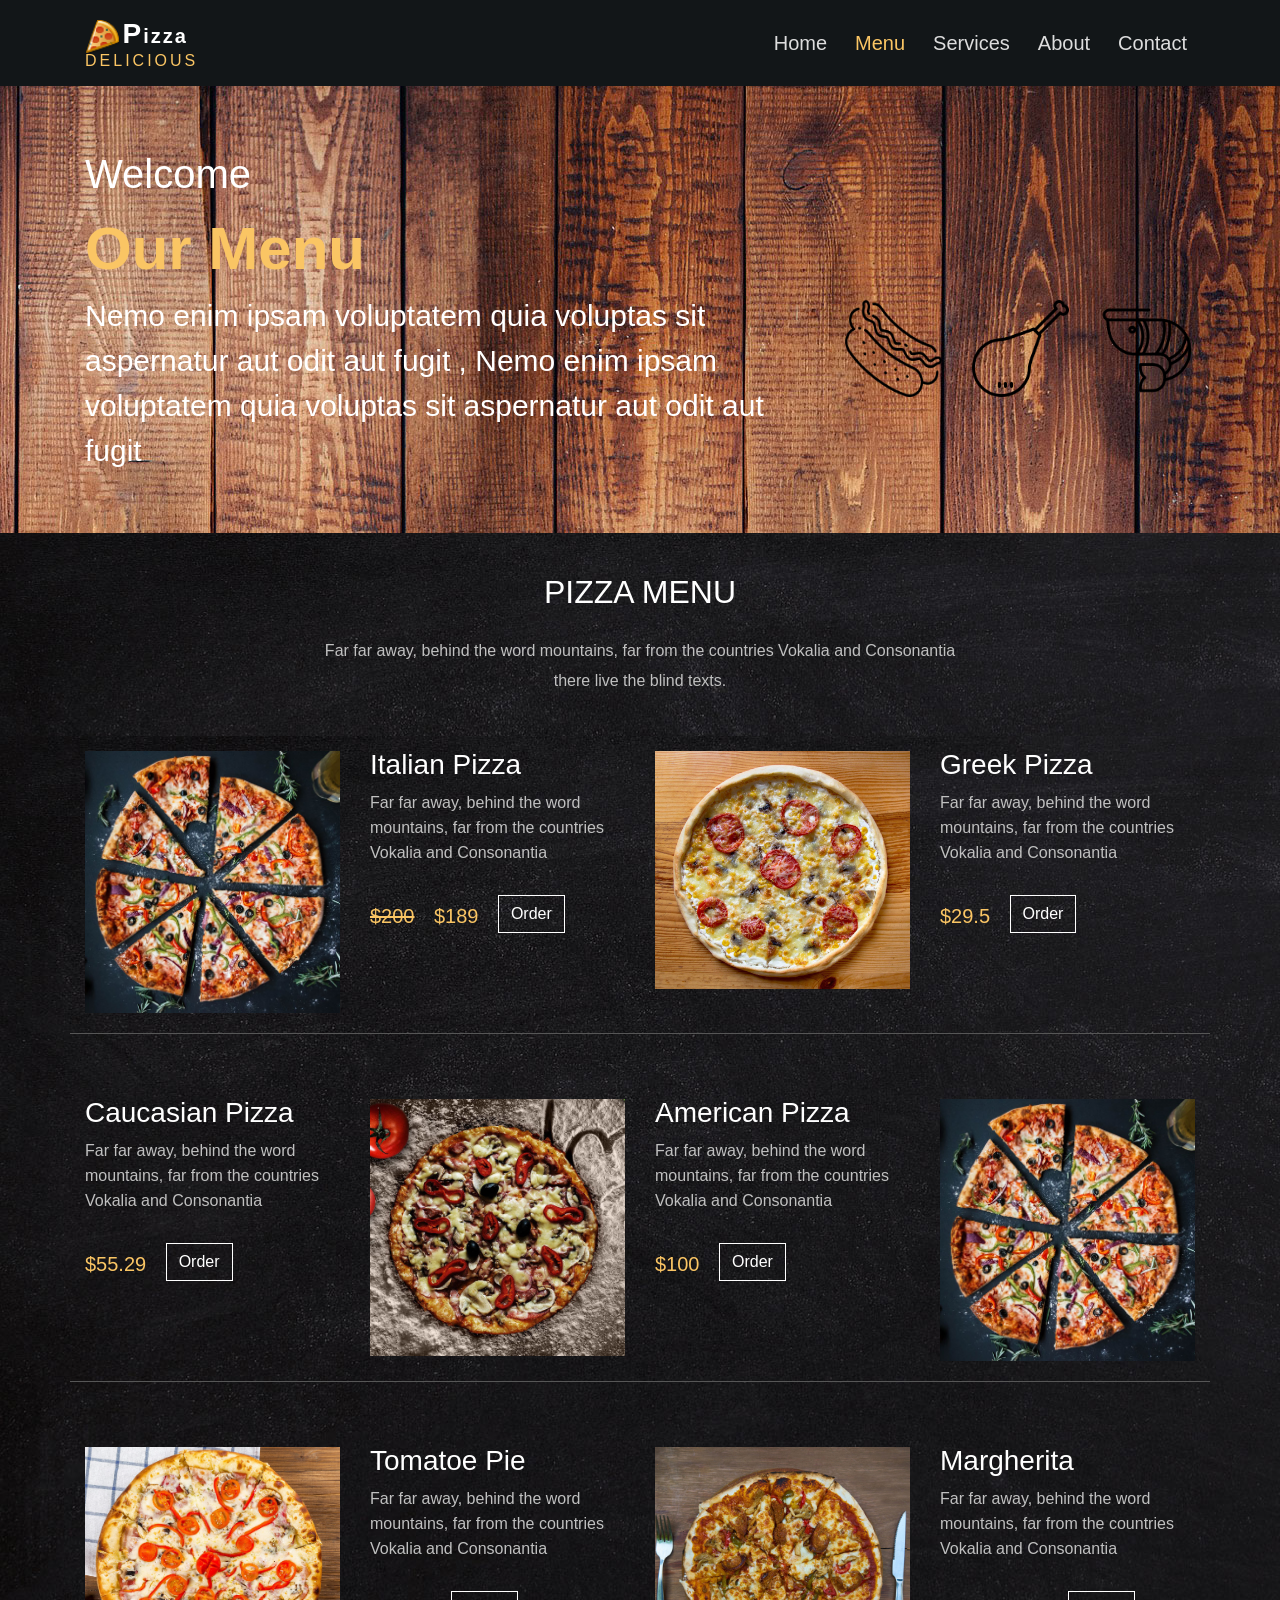
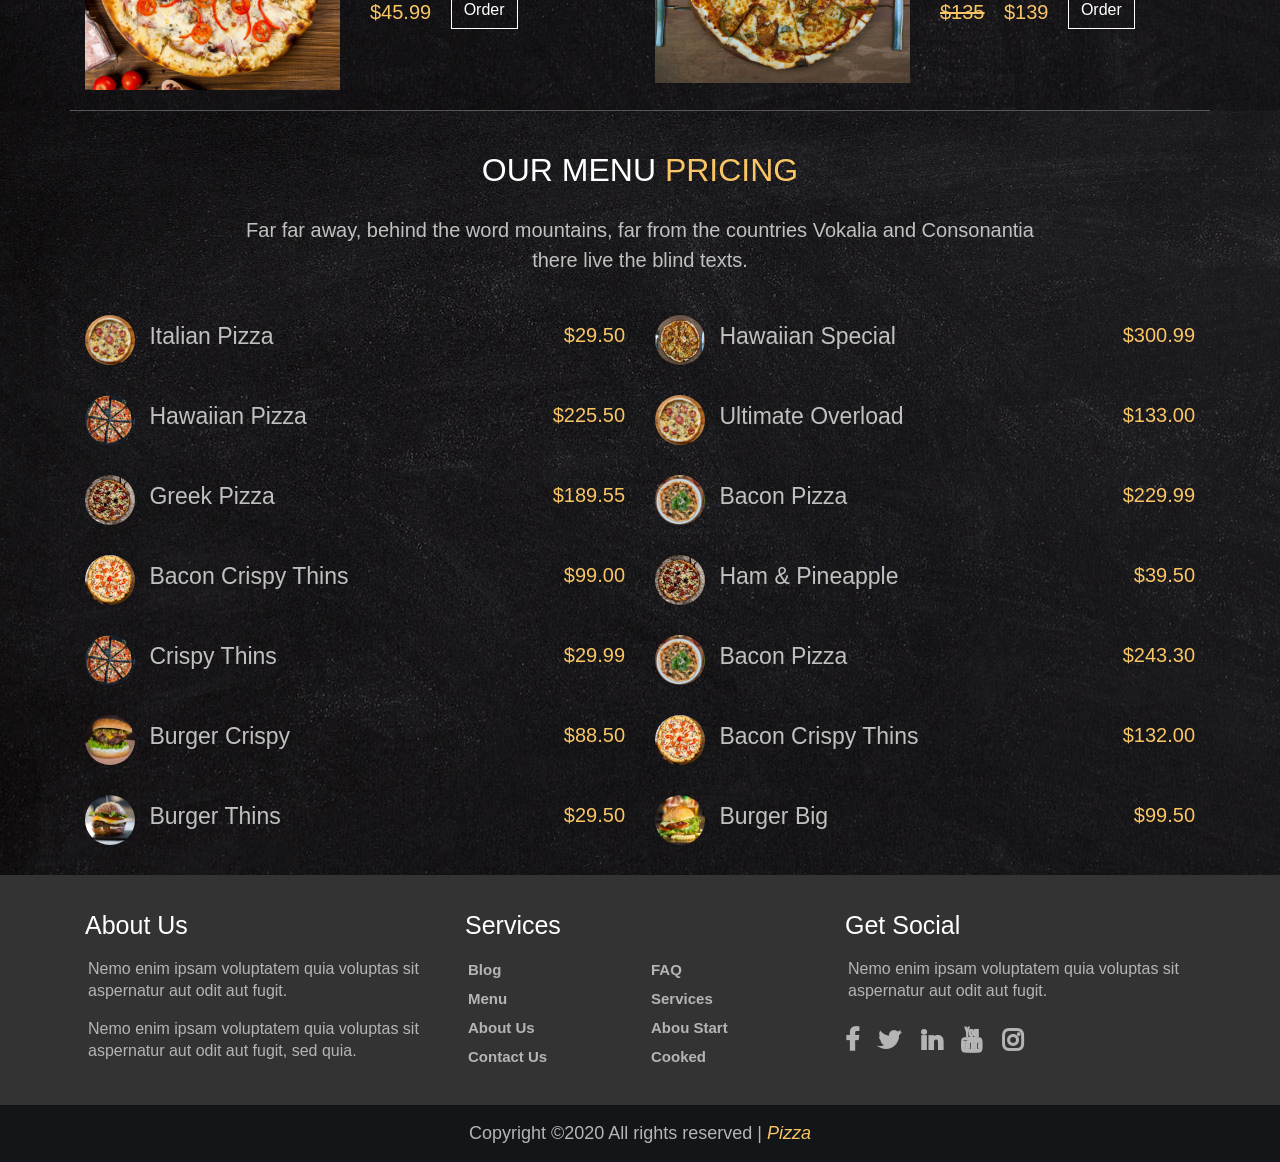
<file: menu.html>
<!DOCTYPE html>
<html>
<head>
	<meta charset="UTF-8">
	<meta name="viewport" content="width=device-width, initial-scale=1, shrink-to-fit=no">
	<title>Pizza</title>
	<link rel="stylesheet" href="css/bootstrap.min.css">
	<link rel="stylesheet" href="css/font-awesome.min.css">
	<link rel="stylesheet" href="css/style.css">
	<link rel="stylesheet" href="css/style-pages.css">
	<link rel="stylesheet" href="css/media.css">
</head>
<body>
	                            <!--Start NavBar -->
<nav class="navbar navbar-expand-lg fixed-top">
 <div class="container">
  <a class="navbar-brand" href="index.html" >
  	 
  		<img src="images/brand-02.png" alt="logo-img" style="width:35px; height: 35px;">
  	 
  	<span><span class="brand-name">P</span>izza</span>
  	
  	<small>DELICIOUS</small>
  </a>

  <button class="navbar-toggler" type="button" data-toggle="collapse" data-target="#mainnav" aria-controls="navbarSupportedContent" aria-expanded="false" aria-label="Toggle navigation">
    <span class="text-center">MENU</span>
  </button>


  <div class="collapse navbar-collapse" id="mainnav">
    <ul class="navbar-nav ml-auto">

      <li class="nav-item">
        <a class="nav-link" href="index.html">Home <span class="sr-only">(current)</span></a>
      </li>

      <li class="nav-item  active">
        <a class="nav-link" href="menu.html">Menu</a>
      </li>

     <li class="nav-item">
        <a class="nav-link" href="services.html">Services</a>
      </li>

      <li class="nav-item">
        <a class="nav-link" href="about-us.html">About</a>
      </li>
       
       <li class="nav-item">
        <a class="nav-link" href="contact.html">Contact</a>
      </li>

     </ul>
     
  </div>
</div>
</nav>
                                          <!--End NavBar -->
                                          <!--Start Header-->
  <div class="ser-header">
    <div class="container">
      <div class="row">
        <div class="info col-lg-8">
          <h3>Welcome</h3>
          <h2>Our Menu</h2>
          <p class="lead">Nemo enim ipsam voluptatem quia voluptas sit aspernatur aut odit aut fugit , Nemo enim ipsam voluptatem quia voluptas sit aspernatur aut odit aut fugit</p>
        </div>


        <div class="col-lg-4">
          <div class="row">
             
               <img class="col-lg-4 wow fadeInDownBig hvr-grow" 
                    src="images/icon/icon-05.png">

               <img class="col-lg-4 wow fadeInDownBig hvr-grow"
                    data-wow-delay="0.3s"
                              src="images/icon/icon-12.png">
               <img class="col-lg-4 wow fadeInRight hvr-grow" src="images/icon/icon-13.png">
             
          </div>



        </div>
</div>
</div>
</div>
                                          <!--End Header-->
                                          <!-- ## -->
  <div class="text-center info-meal">
    <h2>Pizza Menu</h2>
    <p>Far far away, behind the word mountains, far from the countries Vokalia and Consonantia<br /> there live the blind texts.</p>
  </div>
                              <!-- ## -->
                              <!-- Start Section Menu -->
  <div class="main-menu">
    <!--Start Row One-->
  <div class="container">
    <div class="row">

      <div class="col-md-6">

          <div class="row">

            <div class="col menu-img">
              <img class="img-fluid"src="images/pizza-1.jpg" alt="Pizza-Img">
            </div>

            <div class="col menu-info">
              <h3>Italian Pizza</h3>
              <p>Far far away, behind the word mountains, far from the countries Vokalia and Consonantia </p>
              <span><del>$200</del></span>
              <span>$189</span>
              <button type="button" class="btn btn-outline-warning">Order</button>
            </div>
          </div>

      </div>

 <div class="col-md-6">
      <div class="row">
            <div class="col menu-img">
              <img class="img-fluid"src="images/pizza-2.jpg" alt="Pizza-Img">
            </div>

            <div class="col menu-info">
              <h3>Greek Pizza</h3>
              <p class="wow fadeInRight">Far far away, behind the word mountains, far from the countries Vokalia and Consonantia </p>
              <span>$29.5</span>
              <button type="button" class="btn btn-outline-warning">Order</button>
            </div>
          </div>
      </div>
</div>
</div>
                              <!--End Row One-->
                              <!--Start Row Two-->

<div class="container">
    <div class="row">

      <div class="col-md-6">

          <div class="row">

            <div class="col menu-info">
              <h3>Caucasian Pizza</h3>
              <p class="wow fadeInLeft">Far far away, behind the word mountains, far from the countries Vokalia and Consonantia </p>
              <span>$55.29</span>
              <button type="button" class="btn btn-outline-warning">Order</button>
            </div>

            <div class="col menu-img">
              <img class="img-fluid"src="images/pizza-4.jpg" alt="Pizza-Img">
            </div>

            


          </div>

      </div>





     <div class="col-md-6">
      <div class="row">

            <div class="col menu-info">
              <h3>American Pizza</h3>
              <p>Far far away, behind the word mountains, far from the countries Vokalia and Consonantia </p>
              <span>$100</span>
              <button type="button" class="btn btn-outline-warning">Order</button>
            </div>
            <div class="col menu-img">
              <img class="img-fluid"src="images/pizza-1.jpg" alt="Pizza-Img">
            </div>

            

          </div>
      </div>

</div>
</div>
                             <!--End Row Two-->
                             <!--Start Row Three-->



<div class="container">
    <div class="row">

      <div class="col-md-6">

          <div class="row">
            <div class="col menu-img">
              <img class="img-fluid"src="images/pizza-7.jpg" alt="Pizza-Img">
            </div>

            <div class="col menu-info">
              <h3>Tomatoe Pie</h3>
              <p>Far far away, behind the word mountains, far from the countries Vokalia and Consonantia </p>
              <span>$45.99</span>
              <button type="button" class="btn btn-outline-warning">Order</button>
            </div>
          </div>

      </div>





     <div class="col-md-6">
      <div class="row">
            <div class="col menu-img">
              <img class="img-fluid"src="images/pizza-8.jpg" alt="Pizza-Img">
            </div>

            <div class="col menu-info">
              <h3>Margherita</h3>
              <p class="wow fadeInRight">Far far away, behind the word mountains, far from the countries Vokalia and Consonantia </p>
              <span><del>$135</del></span>
              <span>$139</span>
              <button type="button" class="btn btn-outline-dark">Order</button>
            </div>
          </div>
      </div>

</div>
</div>
                                 <!--End Row Three-->
</div>
                              <!--End Section Menu -->
                              <!--Start Section Our Price-->
<div class="our-pricing">
  <div class="container">

  <div class="price-info text-center">
    <h2>Our Menu <span>Pricing</span></h2>
    <p class="lead">Far far away, behind the word mountains, far from the countries Vokalia and Consonantia <br /> there live the blind texts.</p>
  </div>



  <div class="row">

    <div class="col-md">
       <ul class="list-unstyled wow fadeIn">
        <li>
          <div class="price">
            <img class="rounded-circle" 
                 src="images/pizza-2.jpg" alt="pizza-1" style="height:50px; width: 50px;">
            <h3>Italian Pizza</h3>

            <span class="float-right">$29.50</span>
          </div>

        </li>
        <li>
          <div class="price">
            <img class="rounded-circle" 
                 src="images/pizza-1.jpg" alt="pizza-1" style="height:50px; width: 50px;">
            <h3>Hawaiian Pizza</h3>
            <span class="float-right">$225.50</span>
          </div>
        </li>

        <li>
          <div class="price">
            <img class="rounded-circle" 
                 src="images/pizza-4.jpg" alt="pizza-1" style="height:50px; width: 50px;">
            <h3>Greek Pizza</h3>
            <span class="float-right">$189.55</span>
          </div>
        </li>

        <li>
          <div class="price">
            <img class="rounded-circle" 
                 src="images/pizza-7.jpg" alt="pizza-1" style="height:50px; width: 50px;">
            <h3>Bacon Crispy Thins</h3>
            <span class="float-right">$99.00</span>
          </div>
        </li>

        <li>
          <div class="price">
            <img class="rounded-circle" 
                 src="images/pizza-1.jpg" alt="pizza-1" style="height:50px; width: 50px;">
            <h3>Crispy Thins</h3>
            <span class="float-right">$29.99</span>
          </div>
        </li>

        <li>
          <div class="price">
            <img class="rounded-circle" 
                 src="images/burger-2.jpg" alt="pizza-1" style="height:50px; width: 50px;">
            <h3>Burger Crispy</h3>
            <span class="float-right">$88.50</span>
          </div>
        </li>
        <li>
          <div class="price">
            <img class="rounded-circle" 
                 src="images/burger-1.jpg" alt="pizza-1" style="height:50px; width: 50px;">
            <h3>Burger Thins</h3>
            <span class="float-right">$29.50</span>
          </div>
        </li>
       </ul>
    </div>

    <div class="col-md">
      <ul class="list-unstyled wow fadeIn">
        <li>
          <div class="price">
            <img class="rounded-circle" 
                 src="images/pizza-8.jpg" alt="pizza-1" style="height:50px; width: 50px;">
            <h3>Hawaiian Special</h3>

            <span class="float-right">$300.99</span>
          </div>

        </li>
        <li>
          <div class="price">
            <img class="rounded-circle" 
                 src="images/pizza-2.jpg" alt="pizza-1" style="height:50px; width: 50px;">
            <h3>Ultimate Overload</h3>

            <span class="float-right">$133.00</span>
          </div>
        </li>

        <li>
          <div class="price">
            <img class="rounded-circle" 
                 src="images/pizza-5.jpg" alt="pizza-1" style="height:50px; width: 50px;">
            <h3>Bacon Pizza</h3>
            <span class="float-right">$229.99</span>
          </div>
        </li>

        <li>
          <div class="price">
            <img class="rounded-circle" 
                 src="images/pizza-4.jpg" alt="pizza-1" style="height:50px; width: 50px;">
            <h3>Ham & Pineapple</h3>
            <span class="float-right">$39.50</span>
          </div>
        </li>

        <li>
          <div class="price">
            <img class="rounded-circle" 
                 src="images/pizza-5.jpg" alt="pizza-1" style="height:50px; width: 50px;">
            <h3>Bacon Pizza</h3>
            <span class="float-right">$243.30</span>
          </div>
        </li>

        <li>
          <div class="price">
            <img class="rounded-circle" 
                 src="images/pizza-7.jpg" alt="pizza-1" style="height:50px; width: 50px;">
            <h3>Bacon Crispy Thins</h3>
            <span class="float-right">$132.00</span>
          </div>
        </li>

        <li>
          <div class="price">
            <img class="rounded-circle" 
                 src="images/burger-3.jpg" alt="pizza-1" style="height:50px; width: 50px;">
            <h3>Burger Big</h3>
            <span class="float-right">$99.50</span>
          </div>
        </li>
       </ul>
    </div>
    
  </div>
 
</div>
</div>


                               <!--End Section Our Price-->
                               <!-- Start Section Footer -->
  <div class="footer">
    <div class="container">
      <div class="row">
        
         <div class="col-lg-4 col-md-6">
           <h4>About Us</h4>
           <p>Nemo enim ipsam voluptatem quia voluptas sit
                        aspernatur aut odit aut fugit.</p>
           <p>Nemo enim ipsam voluptatem quia voluptas sit
                        aspernatur aut odit aut fugit, sed quia.</p>

         </div>

         <div class="col-lg-4 col-md-6">
          <h4>Services</h4>
          <ul class="list-unstyled foot-link">
            <li><a href="#">Blog</a></li>
            <li><a href="#">Menu</a></li>
            <li><a href="#">About Us</a></li>
            <li><a href="#">Contact Us</a></li>
            <li><a href="#">FAQ</a></li>
            <li><a href="#">Services</a></li>
            <li><a href="#">Abou Start</a></li>
            <li><a href="#">Cooked</a></li>
             
            
          </ul>
        </div>



          <div class="col-lg-4 col-md-6 social-link ">
            <h4>Get Social</h4>
            <p>Nemo enim ipsam voluptatem quia voluptas sit
                        aspernatur aut odit aut fugit.</p>
            <ul class="list-unstyled list-inline wow slideInUp">
              <li>
                <a href="#"><i class="fa fa-facebook"></i></a>
              </li>
              <li>
                <a href="#"><i class="fa fa-twitter"></i></a>
              </li>
              <li>
                <a href="#"><i class="fa fa-linkedin"></i></a>
              </li>
              <li>
                <a href="#"><i class="fa fa-youtube"></i></a>
              </li>
              <li>
                <a href="#"><i class="fa fa-instagram"></i></a>
              </li>
              </ul>

 </div>
 </div>
  </div>

     <div class="copyright text-center">
          Copyright &copy;2020 All rights reserved | 
           
          <span>Pizza</span>
            
          
     </div>

  </div>


                      <!-- End Section Footer -->
                      <!-- Start Scroll To Top -->
  <div class="scroll-top" id="scroll-top">
       <!--<i class="fa fa-chevron-up fa-3x"></i>-->
       <img src="images/scroll-top.png" class="hvr-rotate ">
       <span>TOP</span>
  </div>
                      <!-- End Scroll To Top   -->

<script src="js/jquery.js"></script>
<script src="js/popper.min.js"></script>
<script src="js/bootstrap.min.js"></script>
<script src="js/plugin.js"></script>
<script src="js/wow.min.js"></script>
<script>new WOW().init();</script>
</body>
</html>
</file>
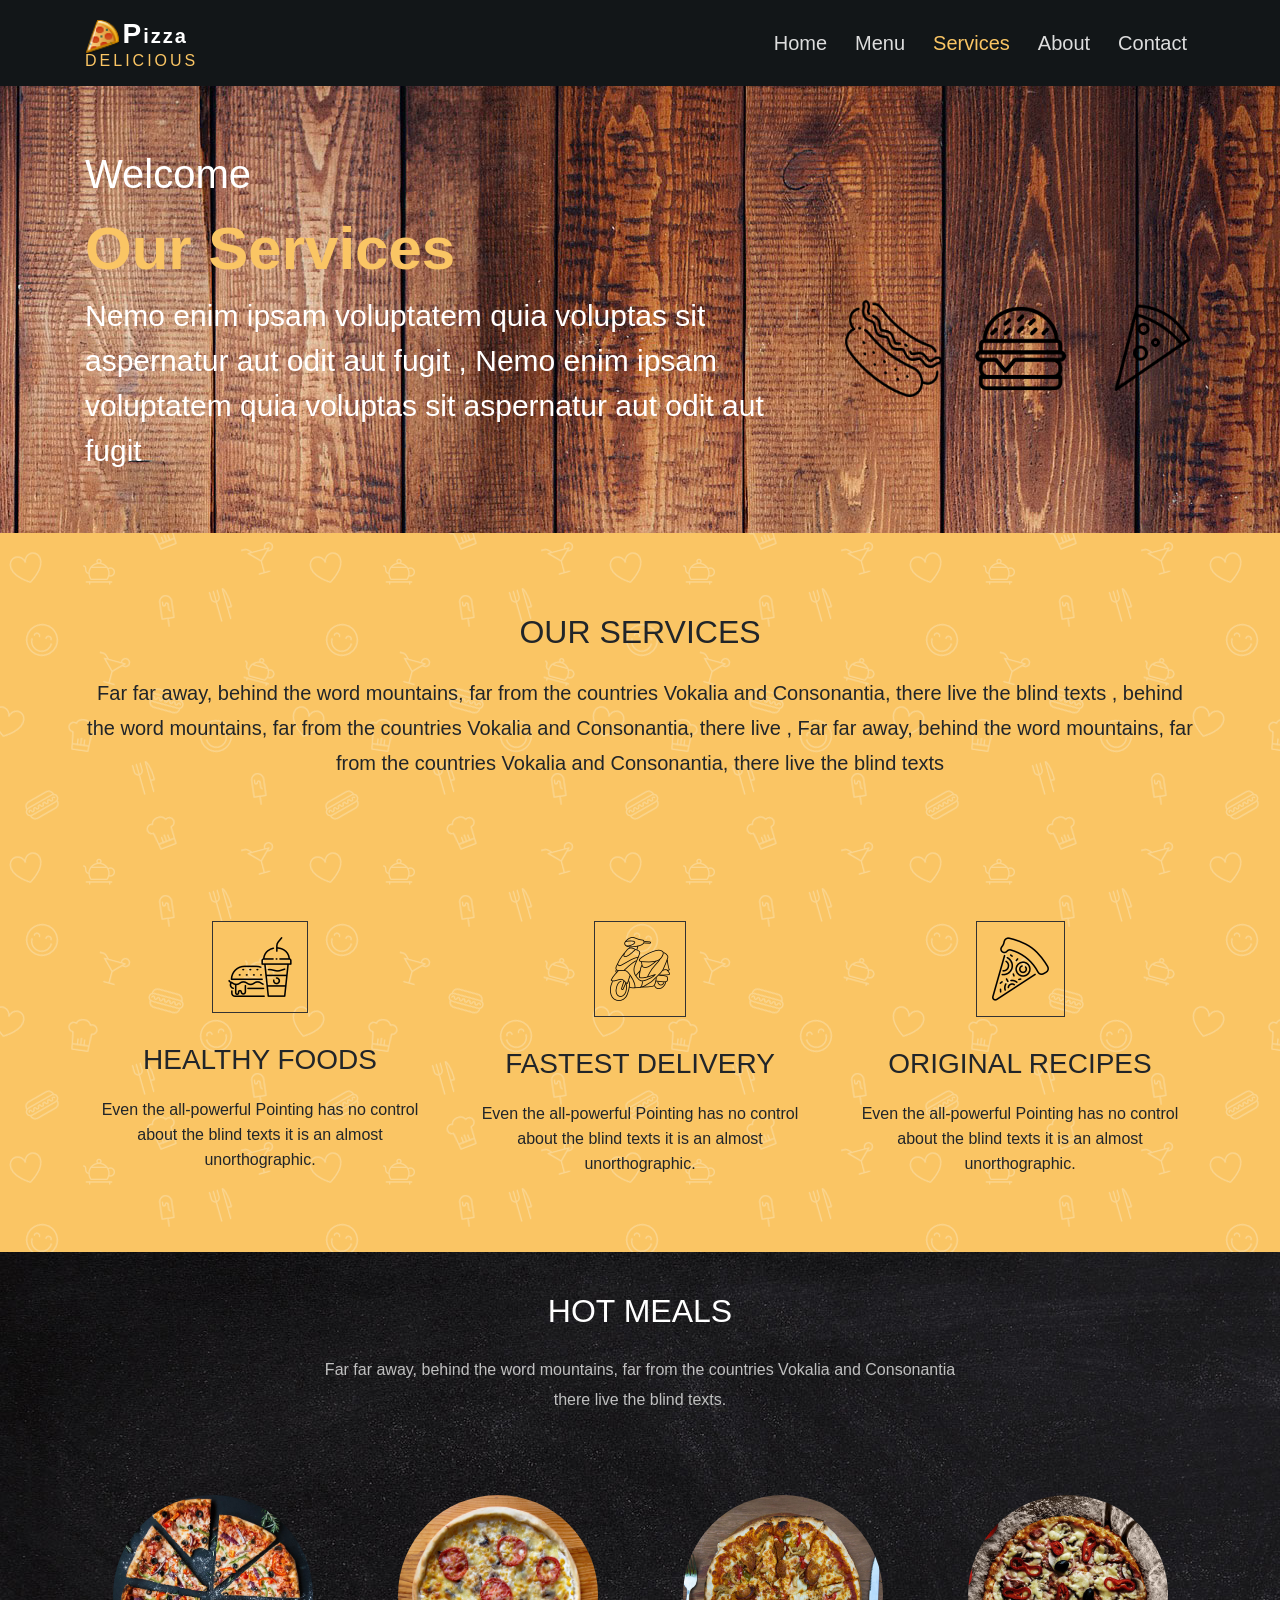
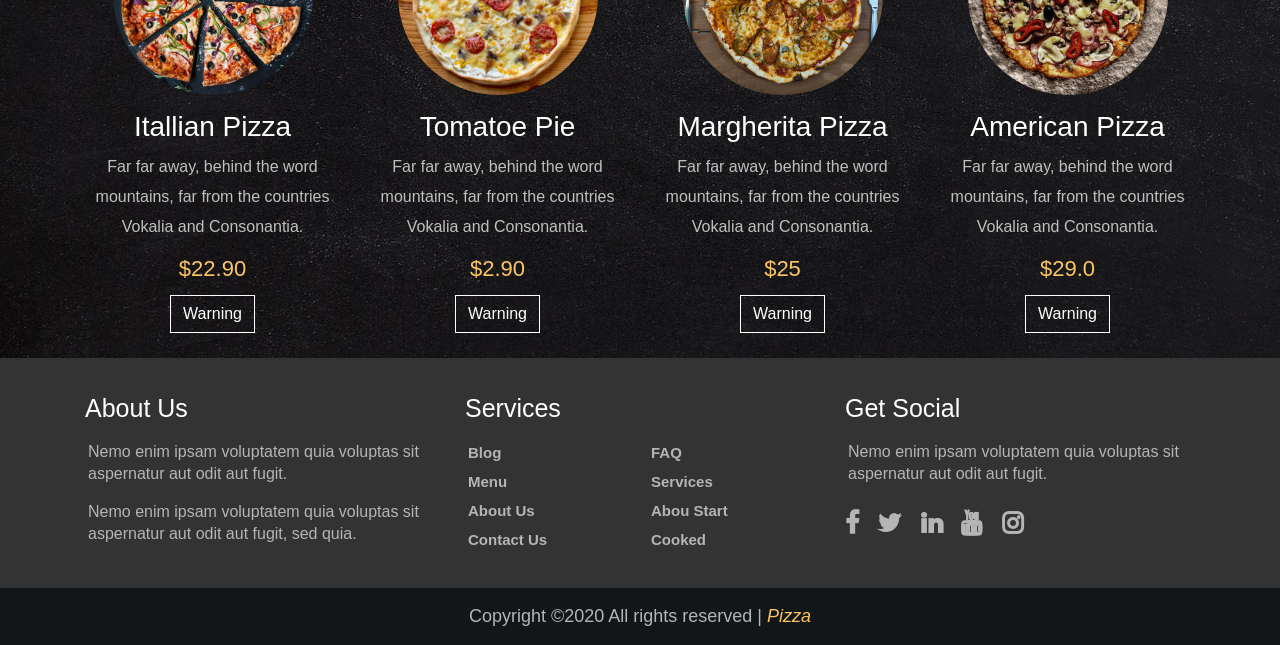
<file: services.html>
<!DOCTYPE html>
<html>
<head>
	<meta charset="UTF-8">
	<meta name="viewport" content="width=device-width, initial-scale=1, shrink-to-fit=no">
	<title>Pizza</title>
	<link rel="stylesheet" href="css/bootstrap.min.css">
	<link rel="stylesheet" href="css/font-awesome.min.css">
	<link rel="stylesheet" href="css/style.css">
	<link rel="stylesheet" href="css/style-pages.css">
	<link rel="stylesheet" href="css/media.css">
	 
</head>
<body>
	                                <!--Start NavBar -->
<nav class="navbar navbar-expand-lg fixed-top">
 <div class="container">
  <a class="navbar-brand" href="index.html" >
  	 
  		<img src="images/brand-02.png" alt="logo-img" style="width:35px; height: 35px;">
  	 
  	<span><span class="brand-name">P</span>izza</span>
  	
  	<small>DELICIOUS</small>
  </a>

  <button class="navbar-toggler" type="button" data-toggle="collapse" data-target="#mainnav" aria-controls="navbarSupportedContent" aria-expanded="false" aria-label="Toggle navigation">
    <span class="text-center">MENU</span>
  </button>


  <div class="collapse navbar-collapse" id="mainnav">
    <ul class="navbar-nav ml-auto">

      <li class="nav-item">
        <a class="nav-link" href="index.html">Home <span class="sr-only">(current)</span></a>
      </li>

      <li class="nav-item">
        <a class="nav-link" href="menu.html">Menu</a>
      </li>

     <li class="nav-item  active">
        <a class="nav-link" href="services.html">Services</a>
      </li>

      <li class="nav-item">
        <a class="nav-link" href="about-us.html">About</a>
      </li>
       
       <li class="nav-item">
        <a class="nav-link" href="contact.html">Contact</a>
      </li>

     </ul>
     
  </div>
</div>
</nav>
                                          <!--End NavBar -->
                                          <!--Start Header-->
  <div class="ser-header">
  	<div class="container">
  		<div class="row">
  			<div class="info col-lg-8">
  				<h3>Welcome</h3>
  				<h2>Our Services</h2>
  				<p class="lead">Nemo enim ipsam voluptatem quia voluptas sit aspernatur aut odit aut fugit , Nemo enim ipsam voluptatem quia voluptas sit aspernatur aut odit aut fugit</p>
  			</div>


  			<div class="col-lg-4">
  				<div class="row">
  					 
  						 <img class="col-lg-4 wow fadeInDownBig hvr-grow" 
  						      src="images/icon/icon-05.png">

  						 <img class="col-lg-4 wow fadeInDownBig hvr-grow"
  						      data-wow-delay="0.3s"
                              src="images/icon/icon-03.png">
  						 <img class="col-lg-4 wow fadeInRight hvr-grow" src="images/icon/icon-02.png">
  					 
  				</div>



  			</div>
</div>
</div>
</div>
                                          <!--End Header-->
                                          <!--Start Section Our Services-->
  <div class="our-service">
  <div class="container our-service-header">
    <h2 class="text-center">Our Services</h2>
    <p class="text-center lead">
    Far far away, behind the word mountains, far from the countries Vokalia and Consonantia, there live the blind texts , behind the word mountains, far from the countries Vokalia and Consonantia, there live , Far far away, behind the word mountains, far from the countries Vokalia and Consonantia, there live the blind texts</p>
   </div>

   
   <div class="container">
    <div class="row">
      <div class="col-md-4">
        <div>
        <div class="icon">
          <img src="images/icon-03.png" alt="Healthy Food">
        </div>
        <h3>Healthy Foods</h3>
        <p class="wow slideInUp">Even the all-powerful Pointing has no control about the blind texts it is an almost unorthographic.</p>
      </div>

    </div>



      <div class="col-md-4">
        <div>
        <div class="icon">
          <img src="images/icon-02.png" alt="Healthy Food">
        </div>
        <h3>Fastest Delivery</h3>
        <p class="wow slideInUp"data-wow-delay="0.1s">Even the all-powerful Pointing has no control about the blind texts it is an almost unorthographic.</p>
      </div>
      </div>



      <div class="col-md-4">
        <div>
        <div class="icon">
          <img src="images/icon-01.png" alt="Healthy Food">
        </div>
        <h3>Original Recipes</h3>
        <p class="wow slideInUp" data-wow-delay="0.2s">Even the all-powerful Pointing has no control about the blind texts it is an almost unorthographic.</p>
      </div>
      </div>

 </div>
</div>


</div>
                              <!--End Section Our Services-->
                              <!--Start Section Meal -->
   <div class="info-meal">
   	<diV class="container">

   	<div class="text-center">
   	<h2>Hot Meals</h2>
   	<p>Far far away, behind the word mountains, far from the countries Vokalia and Consonantia<br />there live the blind texts.</p>
    </div>


    <div class="row">
    	 
    	<div class="col-md-6 col-lg-3 text-center">
    		
    		<img class="rounded-circle hvr-grow"
    		     src="images/pizza-1.jpg" alt="pizza-1" 
    		     style="width:200px; height: 200px;">

    		<h3>Itallian Pizza</h3>
    		<p>Far far away, behind the word mountains, 
    		   far from the countries Vokalia and Consonantia.</p>
    		<span class="wow swing">$22.90</span>
    		<button type="button" class="btn">Warning</button>
    	  
 
    	</div>
    	<div class="col-md-6 col-lg-3 text-center">
    		<img class="rounded-circle hvr-grow"
    		     src="images/pizza-2.jpg" alt="pizza-1" 
    		     style="width:200px; height: 200px;">

    		<h3>Tomatoe Pie</h3>
    		<p>Far far away, behind the word mountains, 
    		   far from the countries Vokalia and Consonantia.</p>
    		<span class="wow swing">$2.90</span>
    		<button type="button" class="btn">Warning</button>
    	</div>


    	<div class="col-md-6 col-lg-3 text-center">
    		<img class="rounded-circle hvr-grow"
    		     src="images/pizza-8.jpg" alt="pizza-1" 
    		     style="width:200px; height: 200px;">

    		<h3>Margherita Pizza</h3>
    		<p>Far far away, behind the word mountains, 
    		   far from the countries Vokalia and Consonantia.</p>
    		<span class="wow swing">$25</span>
    		<button type="button" class="btn">Warning</button>
    	</div>


    	<div class="col-md-6 col-lg-3 text-center">
    		<img class="rounded-circle hvr-grow"
    		     src="images/pizza-4.jpg" alt="pizza-1" 
    		     style="width:200px; height: 200px;">

    		<h3>American Pizza</h3>
    		<p>Far far away, behind the word mountains, 
    		   far from the countries Vokalia and Consonantia.</p>
    		<span class="wow swing">$29.0</span>
    		<button type="button" class="btn">Warning</button>
    	</div>
        

    </div>
  </diV>
</div>

                              <!--End Section Meal -->
                              <!-- Start Section Footer -->
  <div class="footer">
    <div class="container">
      <div class="row">
        
         <div class="col-lg-4 col-md-6">
           <h4>About Us</h4>
           <p>Nemo enim ipsam voluptatem quia voluptas sit
                        aspernatur aut odit aut fugit.</p>
           <p>Nemo enim ipsam voluptatem quia voluptas sit
                        aspernatur aut odit aut fugit, sed quia.</p>

         </div>

         <div class="col-lg-4 col-md-6">
          <h4>Services</h4>
          <ul class="list-unstyled foot-link">
            <li><a href="#">Blog</a></li>
            <li><a href="#">Menu</a></li>
            <li><a href="#">About Us</a></li>
            <li><a href="#">Contact Us</a></li>
            <li><a href="#">FAQ</a></li>
            <li><a href="#">Services</a></li>
            <li><a href="#">Abou Start</a></li>
            <li><a href="#">Cooked</a></li>
             
            
          </ul>
        </div>



          <div class="col-lg-4 col-md-6 social-link ">
            <h4>Get Social</h4>
            <p>Nemo enim ipsam voluptatem quia voluptas sit
                        aspernatur aut odit aut fugit.</p>
            <ul class="list-unstyled list-inline wow slideInUp">
              <li>
                <a href="#"><i class="fa fa-facebook"></i></a>
              </li>
              <li>
                <a href="#"><i class="fa fa-twitter"></i></a>
              </li>
              <li>
                <a href="#"><i class="fa fa-linkedin"></i></a>
              </li>
              <li>
                <a href="#"><i class="fa fa-youtube"></i></a>
              </li>
              <li>
                <a href="#"><i class="fa fa-instagram"></i></a>
              </li>
              </ul>

 </div>
</div>
  </div>

     <div class="copyright text-center">
          Copyright &copy;2020 All rights reserved | 
           
          <span>Pizza</span>
            
          
     </div>

  </div>


                      <!-- End Section Footer -->
                      <!-- Start Scroll To Top -->
  <div class="scroll-top" id="scroll-top">
       <!--<i class="fa fa-chevron-up fa-3x"></i>-->
       <img src="images/scroll-top.png" class="hvr-rotate ">
       <span>TOP</span>
  </div>
                      <!-- End Scroll To Top   -->



<script src="js/jquery.js"></script>
<script src="js/popper.min.js"></script>
<script src="js/bootstrap.min.js"></script>
<script src="js/plugin.js"></script>
<script src="js/wow.min.js"></script>
<script>new WOW().init();</script>
</body>
</html>
</file>
<file: css/style.css>
/*
** main color       => #FAC564
** main font        => font-family: 'Open Sans', sans-serif;
** main-italic font => font-family: 'Josefin Slab', serif;
**
**
**/
/*Start Navbar*/
.navbar                      { background-color: #121618; min-height: 70px; }
.navbar .navbar-toggler      { background-color:#FAC564; width: 90px; padding: 10px 10px; }
.navbar .navbar-toggler span { color:#FFF; font-weight: bold; letter-spacing: 1px; }
.navbar .navbar-brand img    { margin-right: -3px; }
.navbar .navbar-brand span {
	  color:#fff;
    font-family: 'Open Sans', sans-serif;
    font-weight: bold;
    letter-spacing: 2px;
}
.navbar .navbar-brand .brand-name { font-size: 28px; }
.navbar .navbar-brand small {
	color: #FAC564;
	display: block;
	letter-spacing: 3px;
	margin-top: -6px;
}
.navbar .navbar-nav a         { color: #ddd; }
.navbar .navbar-nav a:hover   { color: #FAC564; }
.navbar .navbar-nav .active a { color: #FAC564; }
.navbar .navbar-nav a         { font-size: 20px; margin-left: 12px; }
/*End Navbar*/
/*Start Carousel*/
.carousel { background-color: #333; }
.carousel .carousel-inner {
	color:#fff;
	background-image: url('../images/bg_1.jpg');
	background-size: cover;
}
.carousel .carousel-inner .carousel-item img { margin-top: 120px; margin-bottom: 100px; }
.carousel .carousel-inner .carousel-item .slider-info {
	margin-top: 250px;
	margin-bottom: 50px;
	padding-left: 30px;
}
.carousel .carousel-inner .carousel-item .slider-info span {
	 font-family: 'Josefin Slab', serif;
	 font-style: italic;
	 font-size: 35px;
	 font-weight: bold;
	 color: #FAC564;
}
.carousel .carousel-inner .carousel-item .slider-info h1 {
	 font-weight: bold;
	 margin-top: 5px;
	 margin-bottom: 10px;
}
.carousel .carousel-inner .carousel-item .slider-info p {
	font-size: 20px;
	font-weight: 400;
	margin-top: 10px;
	margin-bottom: 45px;
}
.carousel .carousel-inner .carousel-item .slider-info button {
	padding: 10px 15px;
	margin-right: 13px;
	border-radius: 0;
}
.carousel .carousel-inner .carousel-item .slider-info .btn-warning {
	background-color: #FAC564;
	color:#333;
}
.carousel .carousel-inner .carousel-item .slider-info .btn-outline-warning {
	border-color: #FFF;
	color: #FFF;
}
.carousel .carousel-inner .carousel-item .slider-info .btn-outline-warning:hover {
	background-color: #FAC564;
	border: none;
	color:#333;
}
/*End Carousel*/
/*Start Section Appointment*/
.appointment {
	padding-top: 35px;
	padding-bottom: 10px;
	background-color: #121618;
}
.appointment i {
	color: #FAC564;
	font-weight: bold;
	font-size: 28px;
}
.appointment span {
	color: #FFF;
	margin-left: 10px;
}
.appointment p {
	color: #c0c0c0;
	margin-left: 53px;
	margin-top: 10px;
	transition: all 0.5s ease-in-out;
}
.appointment p:hover{ color: #FAC564; }
/*End Section Appointment*/
/*Start About-Us Section*/
.about-us  {
	background-image: url('../images/bg_4.jpg');
	background-size: cover;
	padding-top: 50px;
	padding-bottom: 40px;
}
.about-us .about-img div i {
	    color: #FAC564;
	    margin-left: -40px;
	    margin-top: -55px;
}
.about-us  .about-img { background-image: url('../images/about.jpg'); background-size: cover; }
.about-us .info       { margin-left: 10px; }
.about-us .info h2 {
	margin-top: -7px;
	margin-bottom: 10px;
	color:#fff;
}
.about-us .info span { color: #FAC564; }
.about-us .info p    { color:  #c0c0c0; }
/*End About-Us Section*/
/*Start Section Our Services*/
.our-service { background: url('../images/food.png'); overflow: hidden; }
.our-service .our-service-header h2 {
	text-transform: uppercase;
	padding-top: 80px;
	margin-bottom: 25px;
}
.our-service > div { text-align: center; }
.our-service .icon { margin-bottom: 30px; }
.our-service .icon img {
	border: 1px solid #333 ;
	padding: 15px 15px;
	overflow: hidden;
	-webkit-transition-duration: 1.2s;
  -moz-transition-duration: 1.2s;
  -o-transition-duration: 1.2s;
    transition-duration: 1.2s;
}
.our-service .icon img:hover {
	border: none;
	background-color: #F8B500;
	-webkit-transform:scale(1.1,1.1) rotate(360deg);
  -moz-transform:scale(1.1,1.1)rotate(360deg);
  -o-transform:scale(1.1,1.1)rotate(360deg);
     transform:scale(1.1,1.1)rotate(360deg);
}
.our-service h3                    { text-transform: uppercase; margin-bottom: 20px; }
.our-service p                     { padding-bottom: 60px;  line-height: 25px; }
.our-service .our-service-header p { margin-bottom: 80px; line-height: 35px; }

/*End Section Our Services*/
/*Start Section Info Meal*/
.info-meal { background-image: url('../images/bg_4.jpg'); }
.info-meal h2 {
	color: #fff;
	letter-spacing: 4;
	text-transform: uppercase;
	padding-top: 40px;
	margin-bottom: 25px;
}
.info-meal span { color: #FAC564; }
.info-meal p {
	 color: #c0c0c0;
	 padding-bottom: 40px;
	 line-height: 30px;
	 margin-bottom: 0px;
}
/*End Section Info Meal*/
/*Start Section Menu*/
.main-menu { margin-bottom: 0; background-image: url('../images/bg_4.jpg'); }
.main-menu .container {
	margin-bottom: 50px;
	padding-bottom: 20px;
  border-bottom: 0.5px solid #565656;
}
.main-menu h3 { color:#FFF; padding-top: 12px; }
.main-menu p {
	color: #c0c0c0;
	margin-bottom: 30px;
	line-height: 25px;
}
.main-menu span {
	color: #FAC564;
	font-size: 20px;
	margin-right: 15px;
}
.main-menu  button {
	border-radius: 0;
	border-color: #FFF;
	color:#FFF;
	margin-bottom: 10px;
}
.main-menu  button:hover { background-color: #FAC564; }
.main-menu .menu-img     { margin-top: 15px; }
/*End Section Menu*/
/*Start Blog Section*/
.info-blog       { background: url('../images/bg_4.jpg'); margin-top: -50px; }
.info-blog .info { text-align: center; padding-top: 40px; }
.info-blog .info h2{
	color: #fff;
	letter-spacing: 4;
	text-transform: uppercase;
	padding-top: 40px;
	margin-bottom: 25px;
}
.info-blog .info h2:hover { color: #FAC564; }
.info-blog .info p {
	 color: #c0c0c0;
	 padding-bottom: 40px;
	 line-height: 30px;
	 margin-bottom: 10px;
}
.info-blog .card-deck .card   { margin-bottom: 40px; cursor: pointer; }
.info-blog .card-deck .card p { color:#777676; }
/*End Blog Section*/
/*Start Section Subscribe*/
.subscribe {
	background: url('../images/bg_4.jpg');
	padding-top: 40px;
	padding-bottom: 70px;
}
.subscribe h2 {
	color: #fff;
	letter-spacing: 4;
	text-transform: uppercase;
	padding-top: 40px;
	margin-bottom: 25px;
}
.subscribe h2 span   { color: #FAC564; }
.subscribe p         { color:#FFF; margin-bottom: 20px; }
.subscribe .sub-info { color: #fff; }
/*Start Section Contact & Map*/
.contact-us { margin-top: 50px; }
.contact-us .field  input , .contact-us .field textarea {
	border-color: #FAC564;
	background-color: #3d3d3d;
	color: #fff;
}
.contact-us .field textarea { height: 150px; resize: none; }
.contact-us .btn            { background-color: #FAC564; margin-bottom: 30px; font-size:20px; }
.contact-us .location {
	  width: 100%;
    height: 370px;
    border: 5px solid #fff;
    border-radius: 8px;
}
/*End Section Contact & Map*/
/*End Section Subscribe*/
/*Start Section Footer*/
.footer {
  background-color: #333;
  padding-top: 10px;
  padding-bottom: 0px;
}
.footer h4 {
  font-size: 25px;
  color:#fff;
  margin-bottom: 18px;
  margin-top: 25px;
}
.footer p {
  color: #B5B5B5;
  line-height: 22px;
   margin-left: 3px;
   -webkit-transition:all 0.5s ease-in-out;
  -moz-transition:all 0.5s ease-in-out;
  -o-transition:all 0.5s ease-in-out;
  transition:all 0.5s ease-in-out;
}
.footer p:hover       { color:#FAC564; }
.footer .foot-link    { column-count:2; }
.footer .foot-link li { margin-bottom: 5px; }
.footer .foot-link a {
  text-decoration: none;
  color: #B5B5B5;
  margin-left: 3px;
  font-size: 15px;
  font-weight: bold;
  -webkit-transition:all 0.5s ease-in-out;
  -moz-transition:all 0.5s ease-in-out;
  -o-transition:all 0.5s ease-in-out;
  transition:all 0.5s ease-in-out;
}
.footer .foot-link a:hover { color:#FAC564; }
.footer .social-link ul li { display: inline-block; }
.footer .social-link ul li i {
  color: #B5B5B5;
  font-size: 25px;
  font-weight: bold;
  margin-top: 10px;
  margin-right: 15px;
  -webkit-transition:all 0.5s ease-in-out;
  -moz-transition:all 0.5s ease-in-out;
  -o-transition:all 0.5s ease-in-out;
  transition:all 0.5s ease-in-out;
}
.footer .social-link ul li i:hover { color:#FFF; }
.footer .copyright {
  background: #121618;
  color: #B5B5B5;
  padding: 15px 0px;
  margin-top: 15px;
  font-size: 18px;
}
.footer .copyright span {
  color:#FAC564;
  font-style: italic;
  letter-spacing: 3;
}
/*End Footer*/
/* Start Scroll Up */
#scroll-top {
  width: 50px;
  height: 40px;
  text-align: center;
  position: fixed;
  right: 25px;
  bottom: 15px;
  z-index: 9999;
  display: none;
  cursor: pointer;
  margin-bottom: 30px;
}
.scroll-top span {
   margin-top: -3px;
   font-weight: bold;
   margin-left: 15px;
   color: #e49a1b;
   display: block;
   letter-spacing: 2px;
}
/*Start Animation*/
@-webkit-keyframes fadeInLeft {
  from {
    opacity: 0;
    -webkit-transform: translate3d(-100%, 0, 0);
    transform: translate3d(-100%, 0, 0);
  }

  to {
    opacity: 1;
    -webkit-transform: translate3d(0, 0, 0);
    transform: translate3d(0, 0, 0);
  }
}

@keyframes fadeInLeft {
  from {
    opacity: 0;
    -webkit-transform: translate3d(-100%, 0, 0);
    transform: translate3d(-100%, 0, 0);
  }

  to {
    opacity: 1;
    -webkit-transform: translate3d(0, 0, 0);
    transform: translate3d(0, 0, 0);
  }
}

.fadeInLeft {
  -webkit-animation-name: fadeInLeft;
  animation-name: fadeInLeft;
}

@-webkit-keyframes fadeInRight {
  from {
    opacity: 0;
    -webkit-transform: translate3d(100%, 0, 0);
    transform: translate3d(100%, 0, 0);
  }

  to {
    opacity: 1;
    -webkit-transform: translate3d(0, 0, 0);
    transform: translate3d(0, 0, 0);
  }
}

@keyframes fadeInRight {
  from {
    opacity: 0;
    -webkit-transform: translate3d(100%, 0, 0);
    transform: translate3d(100%, 0, 0);
  }

  to {
    opacity: 1;
    -webkit-transform: translate3d(0, 0, 0);
    transform: translate3d(0, 0, 0);
  }
}

.fadeInRight {
  -webkit-animation-name: fadeInRight;
  animation-name: fadeInRight;
}
@-webkit-keyframes slideInUp {
  from {
    -webkit-transform: translate3d(0, 100%, 0);
    transform: translate3d(0, 100%, 0);
    visibility: visible;
  }

  to {
    -webkit-transform: translate3d(0, 0, 0);
    transform: translate3d(0, 0, 0);
  }
}

@keyframes slideInUp {
  from {
    -webkit-transform: translate3d(0, 100%, 0);
    transform: translate3d(0, 100%, 0);
    visibility: visible;
  }

  to {
    -webkit-transform: translate3d(0, 0, 0);
    transform: translate3d(0, 0, 0);
  }
}

.slideInUp {
  -webkit-animation-name: slideInUp;
  animation-name: slideInUp;
}

@-webkit-keyframes fadeInDownBig {
  from {
    opacity: 0;
    -webkit-transform: translate3d(0, -2000px, 0);
    transform: translate3d(0, -2000px, 0);
  }

  to {
    opacity: 1;
    -webkit-transform: translate3d(0, 0, 0);
    transform: translate3d(0, 0, 0);
  }
}

@keyframes fadeInDownBig {
  from {
    opacity: 0;
    -webkit-transform: translate3d(0, -2000px, 0);
    transform: translate3d(0, -2000px, 0);
  }

  to {
    opacity: 1;
    -webkit-transform: translate3d(0, 0, 0);
    transform: translate3d(0, 0, 0);
  }
}

.fadeInDownBig {
  -webkit-animation-name: fadeInDownBig;
  animation-name: fadeInDownBig;
}
@-webkit-keyframes swing {
  20% {
    -webkit-transform: rotate3d(0, 0, 1, 15deg);
    transform: rotate3d(0, 0, 1, 15deg);
  }

  40% {
    -webkit-transform: rotate3d(0, 0, 1, -10deg);
    transform: rotate3d(0, 0, 1, -10deg);
  }

  60% {
    -webkit-transform: rotate3d(0, 0, 1, 5deg);
    transform: rotate3d(0, 0, 1, 5deg);
  }

  80% {
    -webkit-transform: rotate3d(0, 0, 1, -5deg);
    transform: rotate3d(0, 0, 1, -5deg);
  }

  to {
    -webkit-transform: rotate3d(0, 0, 1, 0deg);
    transform: rotate3d(0, 0, 1, 0deg);
  }
}

@keyframes swing {
  20% {
    -webkit-transform: rotate3d(0, 0, 1, 15deg);
    transform: rotate3d(0, 0, 1, 15deg);
  }

  40% {
    -webkit-transform: rotate3d(0, 0, 1, -10deg);
    transform: rotate3d(0, 0, 1, -10deg);
  }

  60% {
    -webkit-transform: rotate3d(0, 0, 1, 5deg);
    transform: rotate3d(0, 0, 1, 5deg);
  }

  80% {
    -webkit-transform: rotate3d(0, 0, 1, -5deg);
    transform: rotate3d(0, 0, 1, -5deg);
  }

  to {
    -webkit-transform: rotate3d(0, 0, 1, 0deg);
    transform: rotate3d(0, 0, 1, 0deg);
  }
}

.swing {
  -webkit-transform-origin: top center;
  transform-origin: top center;
  -webkit-animation-name: swing;
  animation-name: swing;
}
@-webkit-keyframes fadeIn {
  from {
    opacity: 0;
  }

  to {
    opacity: 1;
  }
}

@keyframes fadeIn {
  from {
    opacity: 0;
  }

  to {
    opacity: 1;
  }
}

.fadeIn {
  -webkit-animation-name: fadeIn;
  animation-name: fadeIn;
}
/*   ##  */
.animated {
  -webkit-animation-duration: 1s;
  animation-duration: 1s;
  -webkit-animation-fill-mode: both;
  animation-fill-mode: both;
}

.animated.infinite {
  -webkit-animation-iteration-count: infinite;
  animation-iteration-count: infinite;
}

.animated.delay-1s {
  -webkit-animation-delay: 1s;
  animation-delay: 1s;
}

.animated.delay-2s {
  -webkit-animation-delay: 2s;
  animation-delay: 2s;
}

.animated.delay-3s {
  -webkit-animation-delay: 3s;
  animation-delay: 3s;
}

.animated.delay-4s {
  -webkit-animation-delay: 4s;
  animation-delay: 4s;
}

.animated.delay-5s {
  -webkit-animation-delay: 5s;
  animation-delay: 5s;
}

.animated.fast {
  -webkit-animation-duration: 800ms;
  animation-duration: 800ms;
}

.animated.faster {
  -webkit-animation-duration: 500ms;
  animation-duration: 500ms;
}

.animated.slow {
  -webkit-animation-duration: 2s;
  animation-duration: 2s;
}

.animated.slower {
  -webkit-animation-duration: 3s;
  animation-duration: 3s;
}

@media (print), (prefers-reduced-motion: reduce) {
  .animated {
    -webkit-animation-duration: 1ms !important;
    animation-duration: 1ms !important;
    -webkit-transition-duration: 1ms !important;
    transition-duration: 1ms !important;
    -webkit-animation-iteration-count: 1 !important;
    animation-iteration-count: 1 !important;
  }
}

/*End Animation*/
/*Start hvr Animate*/
/* Grow */
.hvr-grow {
  display: inline-block;
  vertical-align: middle;
  -webkit-transform: perspective(1px) translateZ(0);
  transform: perspective(1px) translateZ(0);
  box-shadow: 0 0 1px rgba(0, 0, 0, 0);
  -webkit-transition-duration: 0.3s;
  transition-duration: 0.3s;
  -webkit-transition-property: transform;
  transition-property: transform;
}
.hvr-grow:hover, .hvr-grow:focus, .hvr-grow:active {
  -webkit-transform: scale(1.1);
  transform: scale(1.1);
}
/* Rotate */
.hvr-rotate {
  display: inline-block;
  vertical-align: middle;
  -webkit-transform: perspective(1px) translateZ(0);
  transform: perspective(1px) translateZ(0);
  box-shadow: 0 0 1px rgba(0, 0, 0, 0);
  -webkit-transition-duration: 0.3s;
  transition-duration: 0.3s;
  -webkit-transition-property: transform;
  transition-property: transform;
}
.hvr-rotate:hover, .hvr-rotate:focus, .hvr-rotate:active {
  -webkit-transform: rotate(15deg);
  transform: rotate(15deg);
}
/*End hvr Animate*/
</file>
<file: css/media.css>
/*Extra small devices (portrait phones, less than 576px)*/
@media (max-width: 575.98px) { 
	.carousel .carousel-inner .carousel-item img { margin-top: 120px; margin-bottom: 20px; }
.carousel .carousel-inner .carousel-item .slider-info {
	margin-top: 20px;
	margin-bottom: 50px;
	padding-left: 30px;
}
.about-us .about-img   { display: none; }
.our-service .icon img { border:none; }
.our-service p         { margin-bottom: 50px; }
.ser-header img        { display: none; }
.ser-header .info      { text-align: center; }
.scroll-top img , .scroll-top span{ display: none; }
}
/* Small devices (landscape phones, 576px and up)*/
@media (min-width: 576px) and (max-width: 767.98px) { 
.carousel .carousel-inner .carousel-item img { margin-top: 120px; margin-bottom: 20px; }
.carousel .carousel-inner .carousel-item .slider-info {
	margin-top: 20px;
	margin-bottom: 50px;
	padding-left: 30px;
}
.about-us .about-img   { display: none; }
.our-service .icon img { border:none; }
.our-service p         { margin-bottom: 50px; }
.ser-header img        { display: none; }
.ser-header .info      { text-align: center; }
.scroll-top img , .scroll-top span{ display: none; }
}
/* Medium devices (tablets, 768px and up) */
@media (min-width: 768px) and (max-width: 991.98px) {
.ser-header img   { display: none; }
.ser-header .info { text-align: center; }
.scroll-top img , .scroll-top span{ display: none; }
}
/* Large devices (desktops, 992px and up)*/
@media (min-width: 992px) and (max-width: 1199.98px) { 
 
}

/* Extra large devices (large desktops, 1200px and up)*/
@media (min-width: 1200px) { ... }
</file>
<file: css/style-pages.css>
/*Start Page Services*/
/*Start Header*/
.ser-header    { background-image: url('../images/bg_1.jpg'); color: #fff; }
.ser-header h3 { margin-top: 150px; font-size: 40px; }
.ser-header h2 {
	margin-top: 15px;
	font-weight: bold;
	font-size: 60px;
	letter-spacing: 5;
	color: #FAC564
}
.ser-header p  { font-size: 30px; margin-bottom: 60px; }
.ser-header img{ margin-top: 300px; }
/*End Header*/
/*Start Section Meal*/
.info-meal img    { margin-top: 40px; }
.info-meal h3     { color: #fff; margin-top: 15px; }
.info-meal .row p { padding-bottom: 10px; }
.info-meal span {
	 font-size: 22px;
	 display: block;
	 margin-bottom: 10px;
}
.info-meal .btn {
	border-radius: 0;
	border-color: #fff;
	color: #fff;
	margin-bottom: 25px;
}
/*End Page Services*/
/*Start Page About*/
/*Start Section Meet Our Team*/
.our-team     { color: #fff; background-image: url('../images/bg_4.jpg'); }
.our-team img { margin-top: 25px; }
.our-team a   { text-decoration: none; }
.our-team h3 {
	color: #FAC564;
    font-size: 25px;
	margin-top: 15px;
	margin-bottom: 15px;
	cursor: pointer;
}
.our-team span { color: #fff; font-size: 15px; }
.our-team p {
	color: #c0c0c0;
	margin-top: 20px;
	margin-bottom: 40px;
}
 /*End Section Meet Our Team*/
/*End Page About*/
/*Start Page Contact Us*/
/*Start Section Contact Us*/
.subscribe .contact-info { border-bottom: 0.5px solid #565656; padding-bottom: 40px; }
.res-info {
	background-image: url('../images/food.png');
	padding-top: 40px;
	padding-bottom: 30px;
	font-size: 18px;
}
.res-info p { line-height: 2; }
/*End Section Contact Us*/
/*End Page Contact Us*/
/*Start Page Menu*/
/*Start Section Our Price*/
 .our-pricing { margin-top: 0; background-image: url('../images/bg_4.jpg'); }
.our-pricing .price-info h2 {
	color: #fff;
	letter-spacing: 4;
	text-transform: uppercase;
	padding-top: 40px;
	margin-bottom: 25px;
	margin-top: -50px;
}
.our-pricing .price-info span { color: #FAC564; }
.our-pricing .price-info p {
	 color: #c0c0c0;
	 padding-bottom: 40px;
	 line-height: 30px;
	 margin-bottom: 0px;
}
.our-pricing .price { margin-bottom: 30px; }
.our-pricing .price h3 {
	font-size: 23px;
	display: inline-block;
	color: #c0c0c0;
	margin-left: 10px;
	transition: all 0.5s ease-in-out;
}
.our-pricing .price h3:hover { color: #FAC564; }
.our-pricing .price span {
	color: #FAC564;
	font-size: 20px;
	margin-top: 5px;
}
/*End Section Our Price*/
/*End Page Menu*/
</file>
